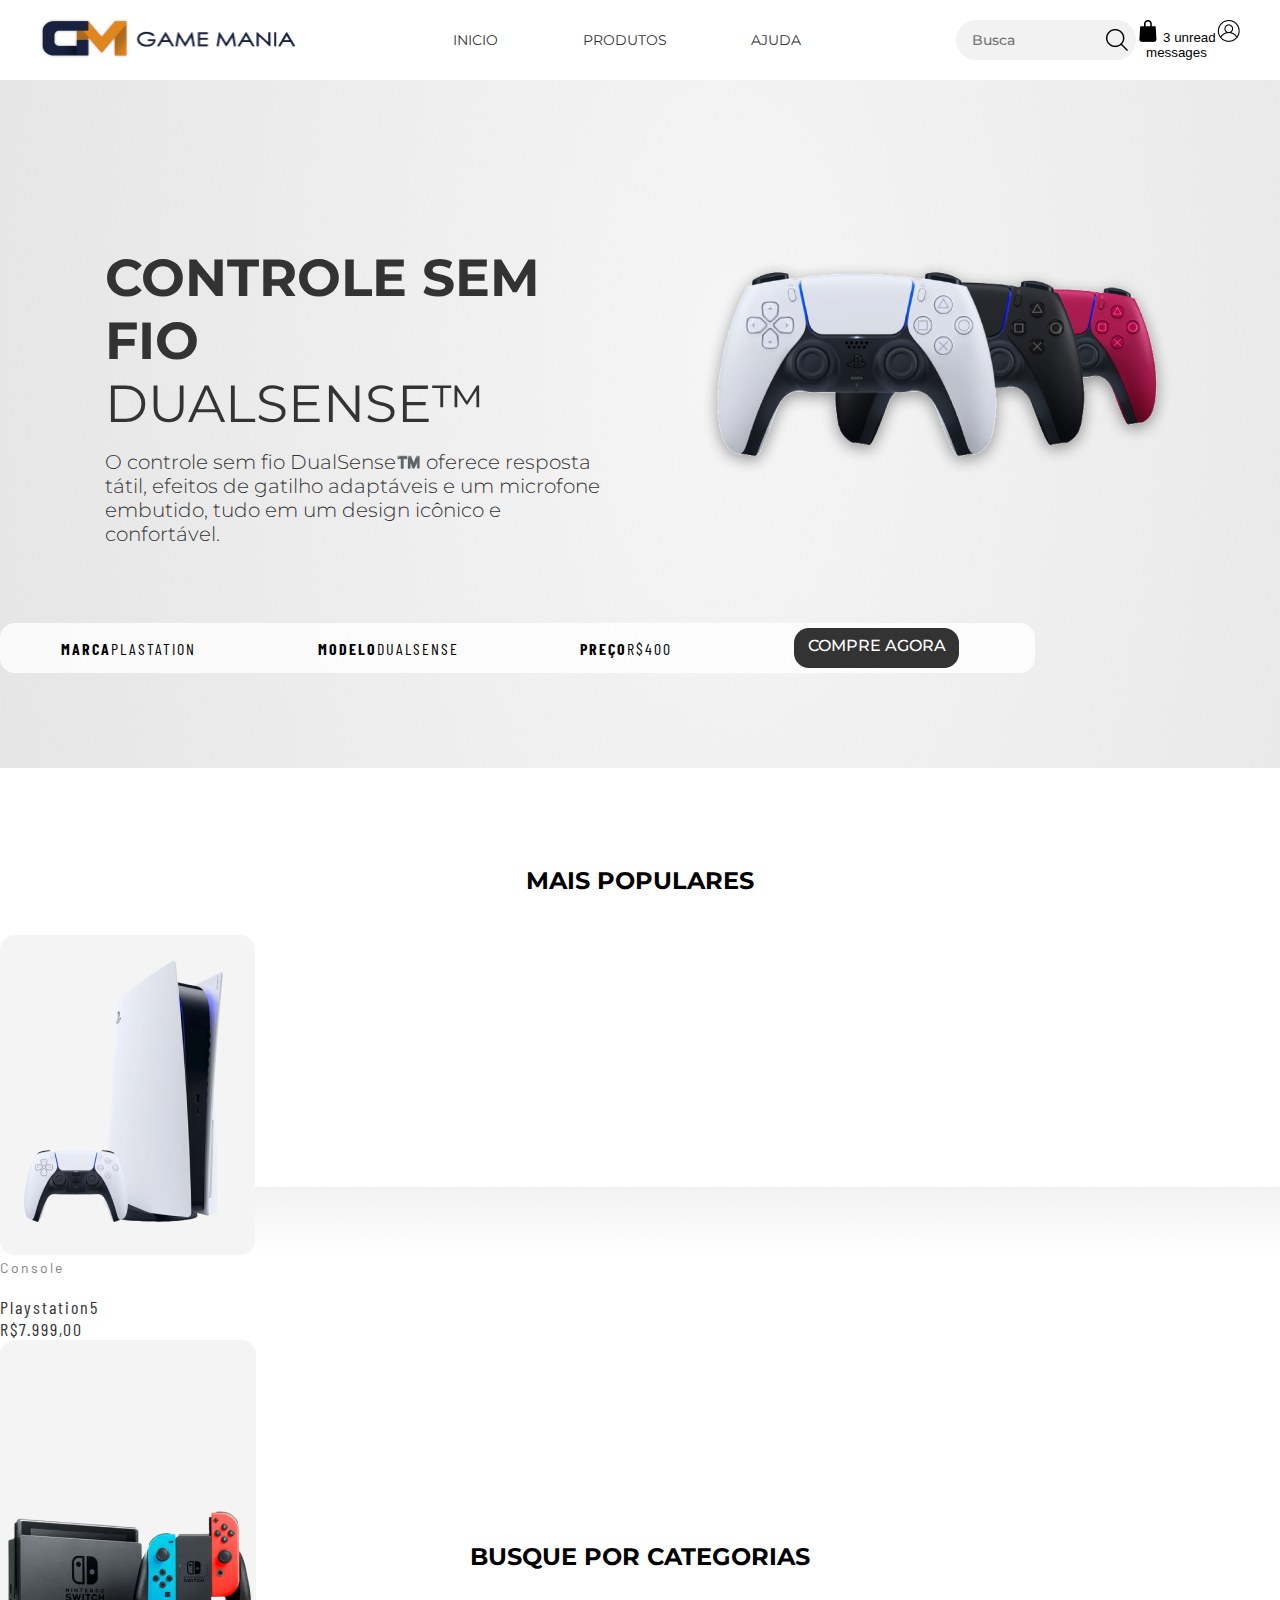
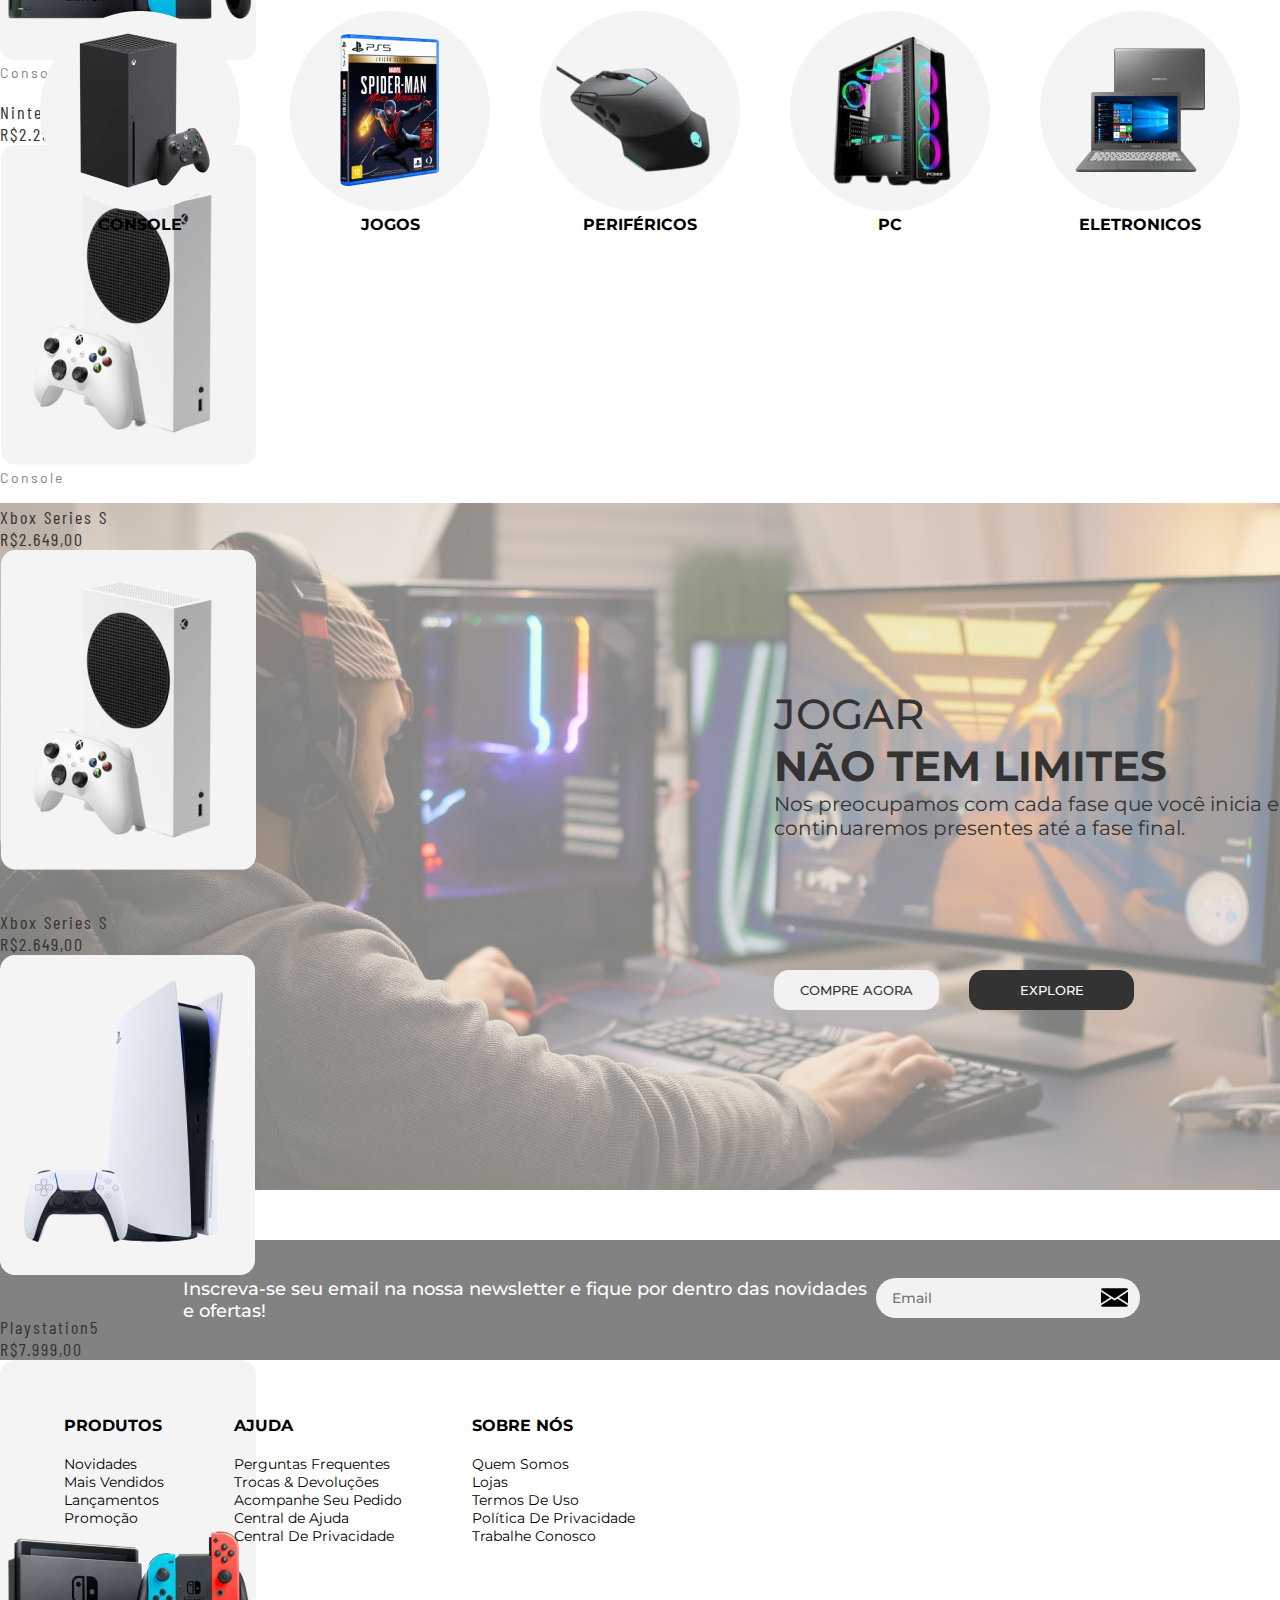
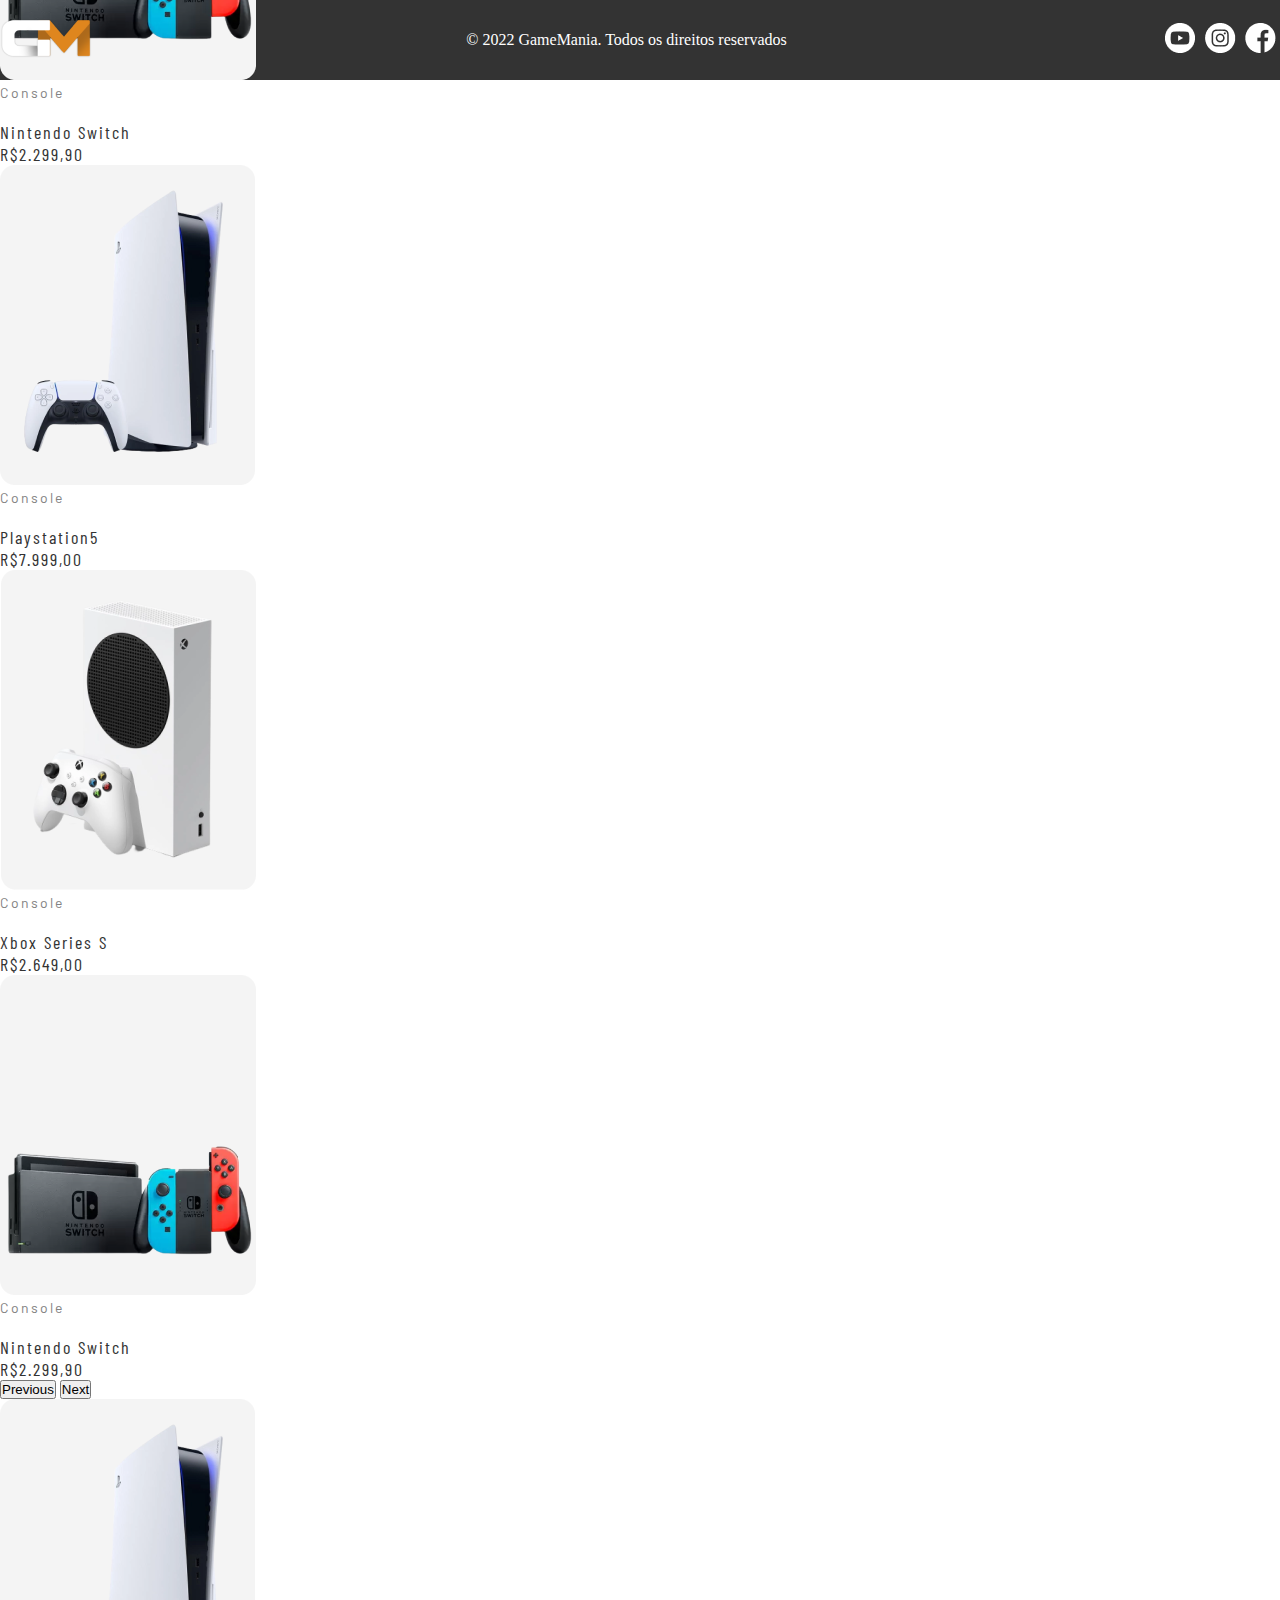
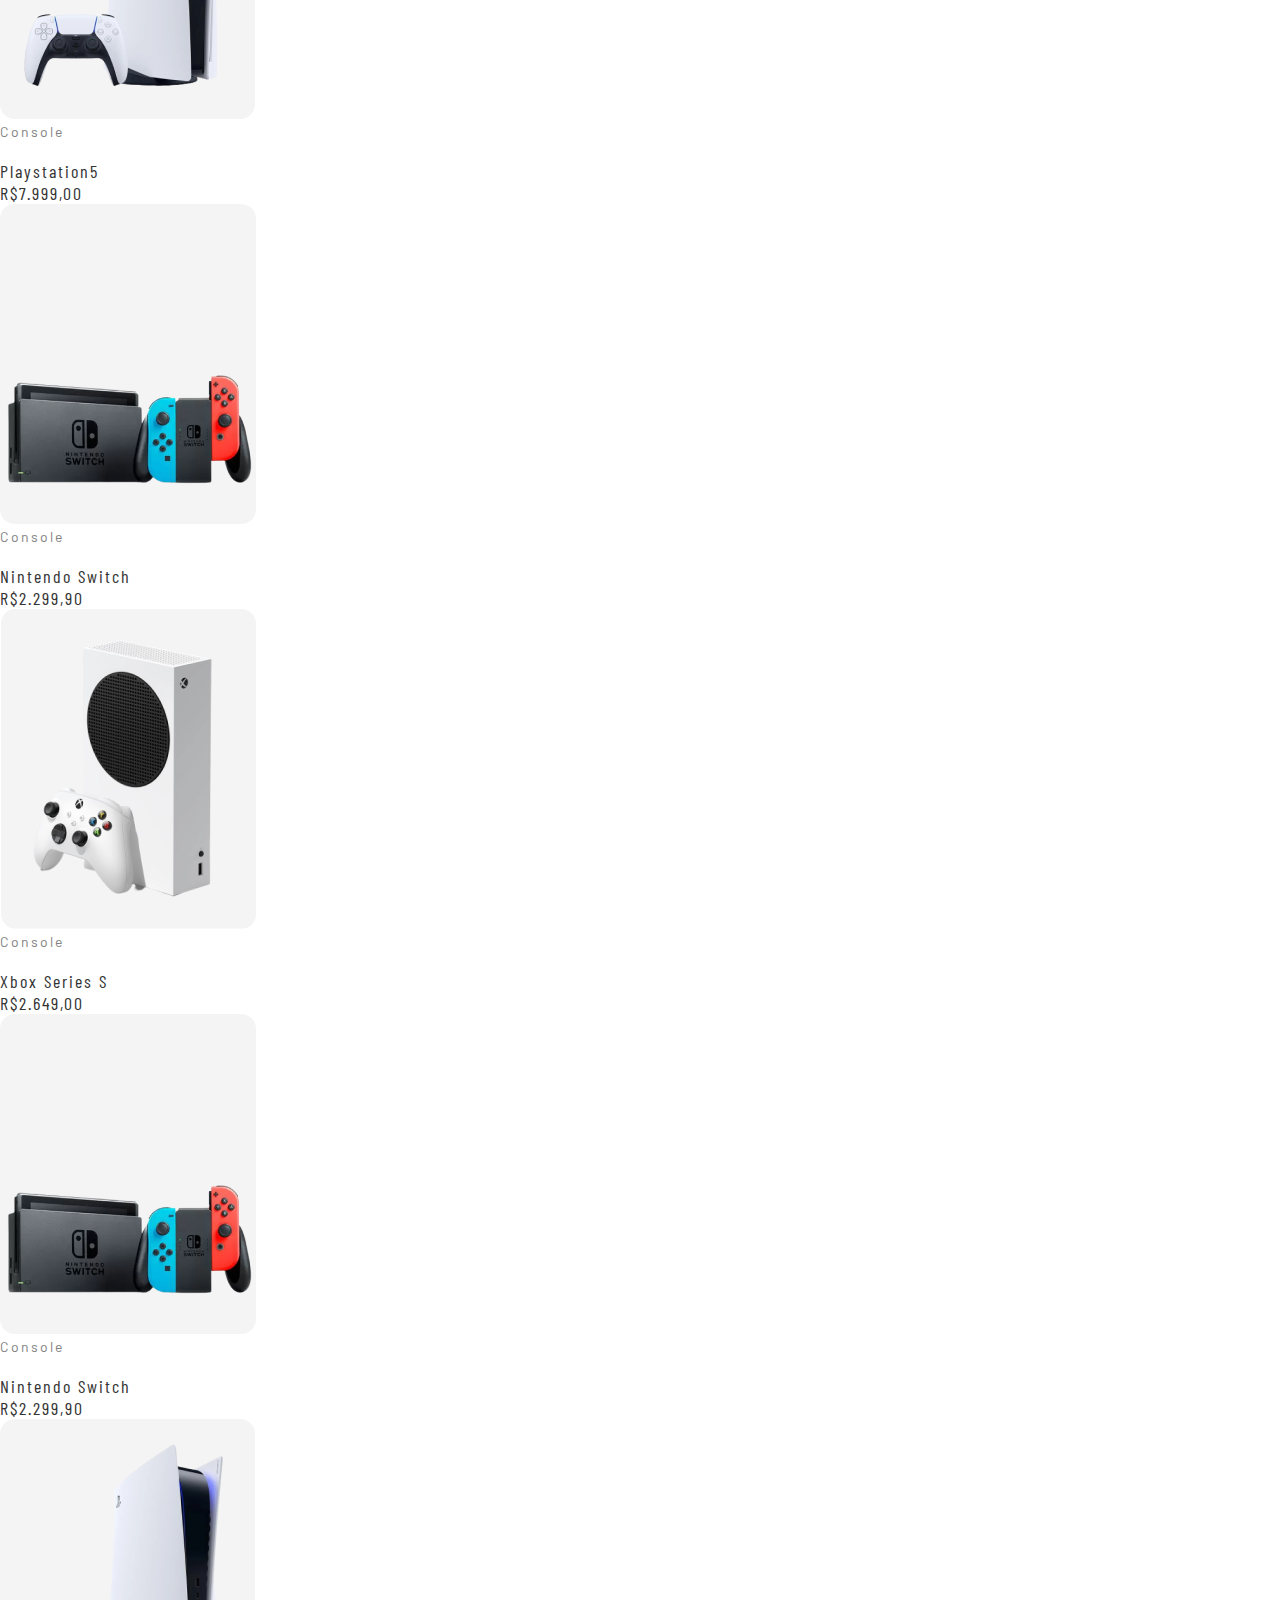
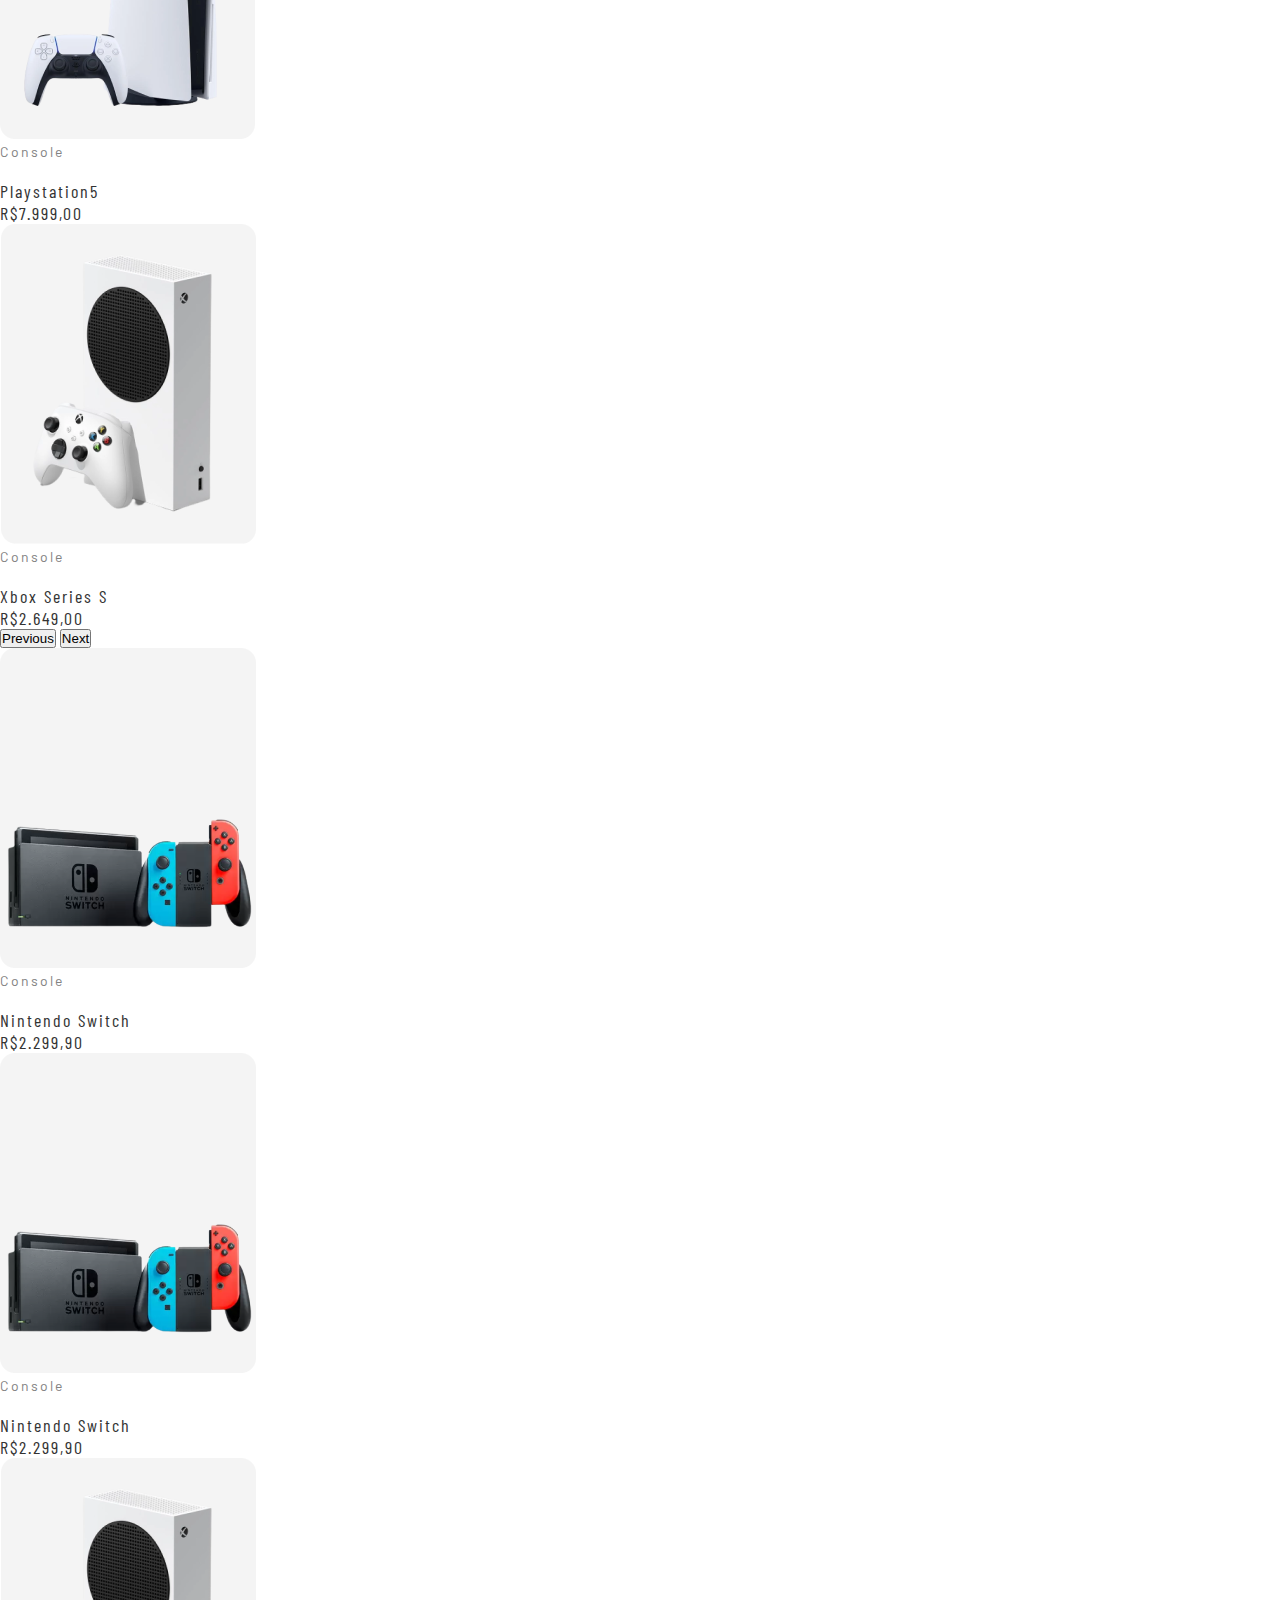
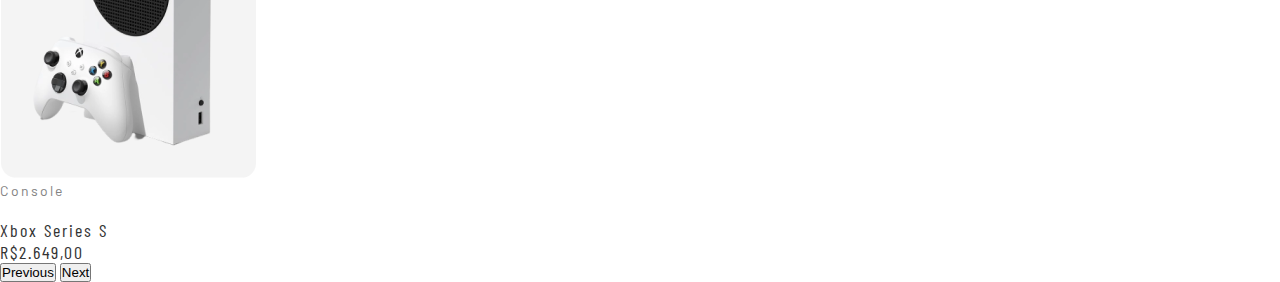
<file: index.html>
<!DOCTYPE html>
<html lang="pt-br">
    <head>
        
	<meta charset="UTF-8">
	<title>Game Mania</title>
    <link rel="icon" type="image/x-icon" href="img/favicon (1).png">
	<meta name="description" content="Loja de eletronicos ">
	<meta name="keywords" content="loja, game, eletronicos, 
video game">
	<meta name="author" content="Vitória Santos">
	<meta name="viewport" content="Width=device-width, initial-scale=1.0">
	<link href="https://cdn.jsdelivr.net/npm/bootstrap@5.1.3/dist/css/bootstrap.min.css" rel="stylesheet" integrity="sha384-1BmE4kWBq78iYhFldvKuhfTAU6auU8tT94WrHftjDbrCEXSU1oBoqyl2QvZ6jIW3" crossorigin="anonymous">
    <link rel="stylesheet" type="text/css" href="css/style.css">
    <script src="js/jquery.js"></script>
        
    </head>

    <body>
        <header>
            <div class="container-grid cabecalho">
                <nav class="menu-lateralMobile">
                
                    <button type="button" class="btn btn-primary position-relative" style="border: 0; background: transparent"> <img src="img/bag 1.png">
                        <span class="position-absolute top-0 start-100 translate-middle badge rounded-pill bg-danger">
                          3
                          <span class="visually-hidden">unread messages</span>
                        </span>
                      </button>
    
                    <a class="link-lat" href="usuario.html"><img src="img/user 2.png"></a>
                </nav>

            <a href="index.html"><img class="logo" src="img/LOGO 5 1.png" alt="Logo da loja Game Mania"></a>

            <nav id="menu"class="menu-centro">
                
                <a class="link-menu" href="index.html">Inicio</a>
                <a class="link-menu" href="produtos.html">Produtos</a>
                <a class="link-menu" href="ajuda.html">Ajuda</a>
            </nav>
            <a href="#" id="barras" class="link-menu-barras"><img src="img/menu 1.png"></a>
        
            <div class="menu2">
            <div id="divBusca">
                <input type="text" id="txtBusca" placeholder="Busca"/>
                <img class="imgBusca" src="img/search-interface-symbol 1.png" id="btnBusca" alt="Buscar" onclick = "cadastrarBusca()"/>
              </div>

              <nav class="menu-lateral">
                
                

                <button type="button" class="btn btn-primary position-relative" style="border: 0; background: transparent"> <img src="img/bag 1.png">
                    <span class="position-absolute top-0 start-100 translate-middle badge rounded-pill bg-danger">
                      3
                      <span class="visually-hidden">unread messages</span>
                    </span>
                  </button>


                <a class="link-lat" href="usuario.html"><img src="img/user 2.png"></a>
                
            </nav>

            </div>

        </header>

        <section class="buscar2">
            <div class="menu3">
                <div id="divBusca2">
                    <input type="text" id="txtBusca" placeholder="Busca"/>
                    <img class="imgBusca" src="img/search-interface-symbol 1.png" id="btnBusca" alt="Buscar"  onclick = "cadastrarBusca()"/>
                  </div>
        </section>

        <section class="destaque container-fluid">
            
                <div class="conteudo-destaque container-fluid">
                    <div class="titulo-destaque">
                        <h1 style="font-weight: 700;">Controle sem fio</h1>
                        <h1 style="font-weight: 400;"> dualsense™</h1>
                    </div>
                    <div class="descricao-destaque">
                    <p>O controle sem fio DualSense™️ oferece resposta tátil, efeitos de gatilho adaptáveis e um microfone embutido, tudo em um design icônico e confortável.</p>
                    </div>
                </div>

                <div class="img-destaque"><img src="img/image 6.png" alt=""></div>
            
            <div class="produto-cta container-fluid">
                <div class="item">
                    <p style="font-weight:700;">marca</p>
                    <p style="font-weight: 400;" > plastation</p>
                </div>
                <div class="item">
                    <p style="font-weight:700;">modelo</p>
                    <p style="font-weight: 400;" > dualsense</p>
                </div>
                <div class="item">
                    <p style="font-weight:700;">preço</p>
                    <p style="font-weight: 400;" > R$400</p>
                </div>
                <a class="cta-botao" href="">Compre Agora</a>
            </div>
        </section>


        <section class="populares">
            <div class="container-fluid">
                <h1>
                    Mais Populares
                </h1>
                <!-- populares desktop -->
                <div class="d-none d-lg-block">
                    <div id="carouselExampleDark" class="carousel carousel-dark slide" data-bs-ride="carousel">
                    
                        <div  class="carousel-inner">
                            <div class="carousel-item active  ">
                                    <div class="d-flex justify-content-center">
                                        <div class="d-inline p-2 " >
                                            <div class="destaques">
                                                <div class="destaque-imagem">
                                                    <a href=""><img src="img/Destaque 1.png" alt=""></a>
                                                </div>
                                                <div class="destaque-descricao">
                                                    <p>Console</p>
                                                    <h3>Playstation5<br>
                                                        R$7.999,00</h3>
                                                </div>
                                            </div>
                                        </div>
                                        <div class="d-inline p-2 " >
                                            <div class="destaques">
                                                <div class="destaque-imagem">
                                                    <a href=""><img src="img/Destaque 2.png" alt=""></a>
                                                </div>
                                                <div class="destaque-descricao">
                                                    <p>Console</p>
                                                    <h3>Nintendo Switch<br>
                                                        R$2.299,90</h3>
                                                </div>
                                            </div>
                                        </div>
                                        <div class="d-inline p-2 ">
                                            <div class="destaques">
                                                <div class="destaque-imagem">
                                                    <a href=""><img src="img/Destaque 3.png" alt=""></a>
                                                </div>
                                                <div class="destaque-descricao">
                                                    <p>Console</p>
                                                    <h3>Xbox Series S<br>
                                                        R$2.649,00</h3>
                                                </div>
                                            </div>
                                        </div>
                                    </div>
                            </div>
                            <div class="carousel-item  ">
                                <div class="d-flex justify-content-center">
                                    <div class="d-inline p-2 ">
                                        <div class="destaques">
                                            <div class="destaque-imagem">
                                                <a href=""><img src="img/Destaque 3.png" alt=""></a>
                                            </div>
                                            <div class="destaque-descricao">
                                                <p>Console</p>
                                                <h3>Xbox Series S<br>
                                                    R$2.649,00</h3>
                                            </div>
                                        </div>
                                    </div>
                                    <div class="d-inline p-2 " >
                                        <div class="destaques">
                                            <div class="destaque-imagem">
                                                <a href=""><img src="img/Destaque 1.png" alt=""></a>
                                            </div>
                                            <div class="destaque-descricao">
                                                <p>Console</p>
                                                <h3>Playstation5<br>
                                                    R$7.999,00</h3>
                                            </div>
                                        </div>
                                    </div>
                                    <div class="d-inline p-2 " >
                                        <div class="destaques">
                                            <div class="destaque-imagem">
                                                <a href=""><img src="img/Destaque 2.png" alt=""></a>
                                            </div>
                                            <div class="destaque-descricao">
                                                <p>Console</p>
                                                <h3>Nintendo Switch<br>
                                                    R$2.299,90</h3>
                                            </div>
                                        </div>
                                    </div>
                                </div>
                            </div>
                            <div class="carousel-item  ">
                                <div class="d-flex justify-content-center">
                                    <div class="d-inline p-2 " >
                                        <div class="destaques">
                                            <div class="destaque-imagem">
                                                <a href=""><img src="img/Destaque 1.png" alt=""></a>
                                            </div>
                                            <div class="destaque-descricao">
                                                <p>Console</p>
                                                <h3>Playstation5<br>
                                                    R$7.999,00</h3>
                                            </div>
                                        </div>
                                    </div>
                                    <div class="d-inline p-2 ">
                                        <div class="destaques">
                                            <div class="destaque-imagem">
                                                <a href=""><img src="img/Destaque 3.png" alt=""></a>
                                            </div>
                                            <div class="destaque-descricao">
                                                <p>Console</p>
                                                <h3>Xbox Series S<br>
                                                    R$2.649,00</h3>
                                            </div>
                                        </div>
                                    </div>
                                    <div class="d-inline p-2 " >
                                        <div class="destaques">
                                            <div class="destaque-imagem">
                                                <a href=""><img src="img/Destaque 2.png" alt=""></a>
                                            </div>
                                            <div class="destaque-descricao">
                                                <p>Console</p>
                                                <h3>Nintendo Switch<br>
                                                    R$2.299,90</h3>
                                            </div>
                                        </div>
                                    </div>
                                </div>
                            </div>
                        </div>
                    <button class="carousel-control-prev" type="button" data-bs-target="#carouselExampleDark" data-bs-slide="prev">
                        <span class="carousel-control-prev-icon" aria-hidden="true"></span>
                        <span class="visually-hidden">Previous</span>
                      </button>
                      <button class="carousel-control-next" type="button" data-bs-target="#carouselExampleDark" data-bs-slide="next">
                        <span class="carousel-control-next-icon" aria-hidden="true"></span>
                        <span class="visually-hidden">Next</span>
                      </button>
                    </div>
                </div>
                <!-- populares tablet -->
                    <div class="d-lg-none ">
                        <div class="d-none d-md-block">
                            <div id="carouselExampleDark2" class="carousel carousel-dark slide" data-bs-ride="carousel">
                                <div class="carousel-inner">
                                    <div class="carousel-item active">
                                        <div class="d-flex justify-content-center">
                                                <div class="d-inline p-2 " >
                                                    <div class="destaques">
                                                        <div class="destaque-imagem">
                                                            <a href=""><img src="img/Destaque 1.png" alt=""></a>
                                                        </div>
                                                        <div class="destaque-descricao">
                                                            <p>Console</p>
                                                            <h3>Playstation5<br>
                                                                R$7.999,00</h3>
                                                        </div>
                                                    </div>
                                                </div>
                                     
                                                <div class="d-inline p-2 " >
                                                    <div class="destaques">
                                                        <div class="destaque-imagem">
                                                            <a href=""><img src="img/Destaque 2.png" alt=""></a>
                                                        </div>
                                                        <div class="destaque-descricao">
                                                            <p>Console</p>
                                                            <h3>Nintendo Switch<br>
                                                                R$2.299,90</h3>
                                                        </div>
                                                    </div>
                                                </div>
                                        </div> 
                                    </div>  

                                    <div class="carousel-item">
                                        <div class="d-flex justify-content-center">
                                            <div class="d-inline p-2 ">
                                                <div class="destaques">
                                                    <div class="destaque-imagem">
                                                        <a href=""><img src="img/Destaque 3.png" alt=""></a>
                                                    </div>
                                                    <div class="destaque-descricao">
                                                        <p>Console</p>
                                                        <h3>Xbox Series S<br>
                                                            R$2.649,00</h3>
                                                    </div>
                                                </div>
                                            </div>
                                            <div class="d-inline p-2 " >
                                                <div class="destaques">
                                                    <div class="destaque-imagem">
                                                        <a href=""><img src="img/Destaque 2.png" alt=""></a>
                                                    </div>
                                                    <div class="destaque-descricao">
                                                        <p>Console</p>
                                                        <h3>Nintendo Switch<br>
                                                            R$2.299,90</h3>
                                                    </div>
                                                </div>
                                            </div>
                                        </div>
                                    </div>
                             
                               
                                    <div class="carousel-item">
                                        <div class="d-flex justify-content-center">
                                            <div class="d-inline p-2 " >
                                                <div class="destaques">
                                                    <div class="destaque-imagem">
                                                        <a href=""><img src="img/Destaque 1.png" alt=""></a>
                                                    </div>
                                                    <div class="destaque-descricao">
                                                        <p>Console</p>
                                                        <h3>Playstation5<br>
                                                            R$7.999,00</h3>
                                                    </div>
                                                </div>
                                            </div>
                                            <div class="d-inline p-2 ">
                                                <div class="destaques">
                                                    <div class="destaque-imagem">
                                                        <a href=""><img src="img/Destaque 3.png" alt=""></a>
                                                    </div>
                                                    <div class="destaque-descricao">
                                                        <p>Console</p>
                                                        <h3>Xbox Series S<br>
                                                            R$2.649,00</h3>
                                                    </div>
                                                </div>
                                            </div>
                                        </div>
                                    </div>
                                </div>
                            <button class="carousel-control-prev" type="button" data-bs-target="#carouselExampleDark2" data-bs-slide="prev">
                                <span class="carousel-control-prev-icon" aria-hidden="true"></span>
                                <span class="visually-hidden">Previous</span>
                              </button>
                              <button class="carousel-control-next" type="button" data-bs-target="#carouselExampleDark2" data-bs-slide="next">
                                <span class="carousel-control-next-icon" aria-hidden="true"></span>
                                <span class="visually-hidden">Next</span>
                              </button>
                            </div>
                        </div>
                    </div>      
                    <!-- populares mobile -->
                        <div class="d-md-none ">
                            <div id="carouselExampleDark3" class="carousel carousel-dark slide" data-bs-ride="carousel">
                                    <div class="carousel-inner">
                                         
                                        <div class="carousel-item active">
                                            <div class="d-flex justify-content-center">
                                                <div class="d-inline p-2 " >
                                                    <div class="destaques">
                                                        <div class="destaque-imagem">
                                                            <a href=""><img src="img/Destaque 2.png" alt=""></a>
                                                        </div>
                                                        <div class="destaque-descricao">
                                                            <p>Console</p>
                                                            <h3>Nintendo Switch<br>
                                                                R$2.299,90</h3>
                                                        </div>
                                                    </div>
                                                </div>
                                            </div> 
                                        </div>  
            
                                        <div class="carousel-item">
                                            <div class="d-flex justify-content-center">
                                                
                                                <div class="d-inline p-2 " >
                                                    <div class="destaques">
                                                        <div class="destaque-imagem">
                                                            <a href=""><img src="img/Destaque 2.png" alt=""></a>
                                                        </div>
                                                        <div class="destaque-descricao">
                                                            <p>Console</p>
                                                            <h3>Nintendo Switch<br>
                                                                R$2.299,90</h3>
                                                        </div>
                                                    </div>
                                                </div>
                                            </div>
                                        </div>
                                     
                                        
                                        <div class="carousel-item">
                                            <div class="d-flex justify-content-center">
                                    
                                                <div class="d-inline p-2 ">
                                                    <div class="destaques">
                                                        <div class="destaque-imagem">
                                                            <a href=""><img src="img/Destaque 3.png" alt=""></a>
                                                        </div>
                                                        <div class="destaque-descricao">
                                                            <p>Console</p>
                                                            <h3>Xbox Series S<br>
                                                                R$2.649,00</h3>
                                                        </div>
                                                    </div>
                                                </div>
                                            </div>
                                        </div>
                                    </div>
                                    <button class="carousel-control-prev" type="button" data-bs-target="#carouselExampleDark3" data-bs-slide="prev">
                                        <span class="carousel-control-prev-icon" aria-hidden="true"></span>
                                        <span class="visually-hidden">Previous</span>
                                      </button>
                                      <button class="carousel-control-next" type="button" data-bs-target="#carouselExampleDark3" data-bs-slide="next">
                                        <span class="carousel-control-next-icon" aria-hidden="true"></span>
                                        <span class="visually-hidden">Next</span>
                                      </button>
                            </div>
                        </div>     

            </div>
        </section>

    
            <section class="categorias">
                <div class="cont-categoria container-grid">
                    <h1>
                        Busque por categorias
                     </h1>
     
                     <nav class="menucategorias">
     
                         <div class="elemento-categorias">
                             <div class="menu-categorias-imagens">
                                 <a href=""><img src="img/console.png"></a>
                             </div>
                             <div class="menu-categorias-desc">
                                 <a href="">Console</a>
                             </div>
                         </div>
     
                         <div class="elemento-categorias">
                             <div class="menu-categorias-imagens"><a href=""><img src="img/jogo.png"></a></div>
                             <div class="menu-categorias-desc"><a href="">Jogos</a></div>
                         </div>
     
                         <div class="elemento-categorias">
                             <div class="menu-categorias-imagens"><a href=""><img src="img/periferico.png"></a></div>
                             <div class="menu-categorias-desc"><a href="">Periféricos</a></div>
                         </div>
     
                         <div class="elemento-categorias">
                             <a class="menu-categorias-imagens" href="index.html"><img src="img/pc.png"></a>
                             <div class="menu-categorias-desc"><a href="">Pc</a></div>
                         </div>
     
                         <div class="elemento-categorias">
                             <a class="menu-categorias-imagens" href=""><img src="img/eletronicos.png"></a>
                             <div class="menu-categorias-desc"><a href="">Eletronicos</a></div>
                             
                         </div>
                          
                     </nav>

                     <nav class="menuCategorias-Tablet container-fluid"  >
                          <div class="linha1 container-fluid">
                            <div class="elemento-categorias">
                                <div class="menu-categorias-imagens">
                                    <a href=""><img src="img/console.png"></a>
                                </div>
                                <div class="menu-categorias-desc">
                                    <a href="">Console</a>
                                </div>
                            </div>
        
                            <div class="elemento-categorias">
                                <div class="menu-categorias-imagens"><a href=""><img src="img/jogo.png"></a></div>
                                <div class="menu-categorias-desc"><a href="">Jogos</a></div>
                            </div>
        
                            <div class="elemento-categorias">
                                <div class="menu-categorias-imagens"><a href=""><img src="img/periferico.png"></a></div>
                                <div class="menu-categorias-desc"><a href="">Periféricos</a></div>
                            </div>
                          </div>
                          <div class="linha2 container-fluid">
                            <div class="elemento-categorias">
                                <a class="menu-categorias-imagens" href="index.html"><img src="img/pc.png"></a>
                                <div class="menu-categorias-desc"><a href="">Pc</a></div>
                            </div>
        
                            <div class="elemento-categorias">
                                <a class="menu-categorias-imagens" href=""><img src="img/eletronicos.png"></a>
                                <div class="menu-categorias-desc"><a href="">Eletronicos</a></div>
                                
                            </div>
                          </div>


                     </nav>
                     
            
                
        </section>

        <section class="story ">
            
            <div id="posicionamentoStory">
                <div class="conteudo-story container">

                <h1 style="font-weight: 500;">Jogar</h1>
                <h1 style="font-weight: 700;">não tem limites</h1>
                <h3>Nos preocupamos com cada fase que você inicia e continuaremos presentes até a fase final.</h3>
             <div class="story-botao">
            <div class="b1"><a class="story-botao-compre" href="" style="color: #333333;">Compre Agora</a></div>
            <div class="b2"><a class="story-botao-explore" href="" style="color: #ffffff;">Explore</a></div>
            </div>   
            
            </div>

        </div>  

            
        
        </section>

        <section class="espaco"><div class="container-fluid"></div></section>

        <section class="newsletter">
            <div class="container-fluid">
                <div class="conteudo-news">
                <div class="texto">
                <h3>Inscreva-se seu email na nossa newsletter e fique por dentro das novidades e ofertas!</h3>
            </div>
            <form id="divEmail">
                
                <input type="email" id="txtEmail" placeholder="Email" onclick="cadastrarEmail()" />
                <img class="imgEmail" src="img/o-email 1.png" id="btnEmail" alt="Email" onclick="cadastrarEmail()" />
                
            </form>
                </div>

                

            </div>

            
        </section>

        <section class="sitemap">
            <div class="container-fluid">
                
                <nav class="menuRodape" >
                
                <div class="map">
                <div class="map-titulo"><h3>Produtos</h3></div>
                <div class="map-conteudo">
                <a href="">Novidades</a><br>
                <a href="">Mais Vendidos</a><br>
                <a href="">Lançamentos</a><br>
                <a href="">Promoção</a><br>
                </div>
                </div>


                <div class="map">
                    <div class="map-titulo"><h3>Ajuda</h3></div>
                
                 <div class="map-conteudo">    
                <a href="">Perguntas Frequentes</a><br>
                <a href="">Trocas & Devoluções</a><br>
                <a href="">Acompanhe Seu Pedido</a><br>
                <a href="ajuda.html">Central de Ajuda</a><br>
                <a href="">Central De Privacidade</a><br>
                </div>
                </div>

                <div class="map">
                    <div class="map-titulo"><h3>Sobre Nós</h3></div>
                <div class="map-conteudo">
                <a href="">Quem Somos</a><br>
                <a href="">Lojas</a><br>
                <a href="termosdeuso.html">Termos De Uso</a><br>
                <a href="politica.html">Política De Privacidade</a><br>
                <a href="">Trabalhe Conosco</a><br>
                </div>
                </div>
                
                <div class="map">
                    <div class="map-titulo2"><h3> Redes Sociais</h3></div>

                </nav>
                
            </div>
            
        </section>


       

<script src="https://cdn.jsdelivr.net/npm/bootstrap@5.1.3/dist/js/bootstrap.bundle.min.js" integrity="sha384-ka7Sk0Gln4gmtz2MlQnikT1wXgYsOg+OMhuP+IlRH9sENBO0LRn5q+8nbTov4+1p" crossorigin="anonymous"></script>
<script src="js/script.js" ></script>
    </body>

    <footer>
        <div class="container-fluid rodape">
        <a href="index.html"><img class="logo2" src="img/GM sem sombra 1.png" alt="Logo da loja Game Mania"></a>
        <p>© 2022 GameMania. Todos os direitos reservados</p>
        <div class="redesSociais">
        <a class="redes" href=""><img src="img/youtube 2.png"></a>
        <a class="redes" href=""><img src="img/instagram (1) 2.png"></a>
        <a class="redes" href=""><img src="img/facebook 2.png"></a>
        </div>
        </div>
    </footer>
</html>
</file>
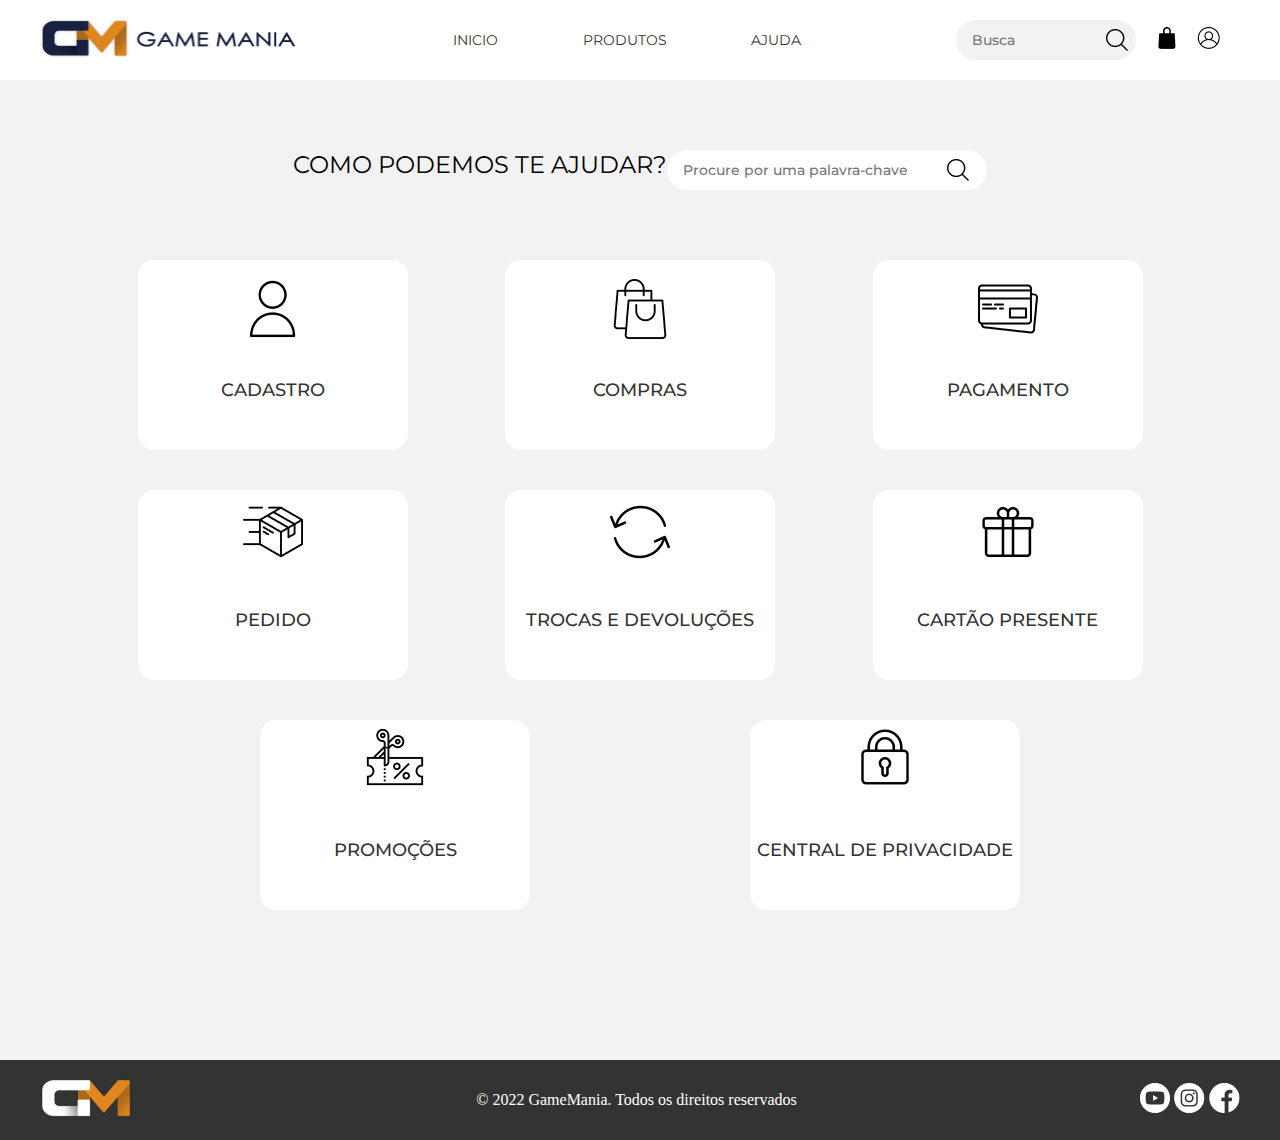
<file: ajuda.html>
<!DOCTYPE html>
<html lang="pt-br">
<head>
    <meta charset="UTF-8">
    <meta http-equiv="X-UA-Compatible" content="IE=edge">
    <meta name="viewport" content="width=device-width, initial-scale=1.0">
    <title>Ajuda</title>
    <link rel="icon" type="image/x-icon" href="img/favicon (1).png">
    <meta name="description" content="Loja de eletronicos ">
	<meta name="keywords" content="loja, game, eletronicos, 
video game">
	<meta name="author" content="Vitória Santos">
	<meta name="viewport" content="Width=device-width, initial-scale=1.0">
    <link href="https://cdn.jsdelivr.net/npm/bootstrap@5.1.3/dist/css/bootstrap.min.css" rel="stylesheet" integrity="sha384-1BmE4kWBq78iYhFldvKuhfTAU6auU8tT94WrHftjDbrCEXSU1oBoqyl2QvZ6jIW3" crossorigin="anonymous">
	<link rel="stylesheet" type="text/css" href="css/styleajuda.css">
    <script src="js/jquery.js"></script>
</head>
<body>
    <header>
        <div class="container-grid cabecalho">
        <a href="index.html"><img class="logo" src="img/LOGO 5 1.png" alt="Logo da loja Game Mania"></a>
        <nav class="menu-centro">
            
            <a class="link-menu" href="index.html">Inicio</a>
            <a class="link-menu" href="produtos.html">Produtos</a>
            <a class="link-menu" href="ajuda.html">Ajuda</a>
        </nav>
        
        <div class="menu2">
        <div id="divBusca">
            <input type="text" id="txtBusca" placeholder="Busca"/>
            <img class="imgBusca" src="img/search-interface-symbol 1.png" id="btnBusca" alt="Buscar " onclick = "cadastrarBusca()"/>
          </div>

        <nav class="menu-lateral">
            
            <a class="link-lat" href="sacola.html"><img src="img/bag 1.png"></a>
            <a class="link-lat" href="usuario.html"><img src="img/user 2.png"></a>
        </nav>
        </div>
        

    </header>
    <section class="ajuda">
        <div class="conteudo-ajuda container-grid">
        <div class="titulo-ajuda">
        <h2>Como podemos te ajudar? </h2>
         
            <div id="divProcure">
                <input type="text" id="txtProcure" placeholder="Procure por uma palavra-chave"/>
                <img class="imgProcure" src="img/search-interface-symbol 1.png" id="btnProcure" alt="Buscar" onclick = "cadastrarProcure()"/>
              </div>
         </div>
        <div class="ajuda-items">
            <div class="a1"><a href="">Cadastro</a></div>
            <div class="a2"><a href="">Compras</a></div>
            <div class="a3"><a href="">Pagamento</a></div>
        </div> 
        <div class="ajuda-items">
            <div class="a4"><a href="">Pedido</a></div>
            <div class="a5"><a href="">Trocas e Devoluções</a></div>
            <div class="a6"><a href="">Cartão presente</a></div>
        </div>   
        <div class="ajuda-items">
            <div class="a7"><a href="">Promoções</a></div>
            <div class="a8"><a href="">Central de Privacidade</a></div>
             
        </div>    
    </div>
        
    </section>
    <script src="https://cdn.jsdelivr.net/npm/bootstrap@5.1.3/dist/js/bootstrap.bundle.min.js" integrity="sha384-ka7Sk0Gln4gmtz2MlQnikT1wXgYsOg+OMhuP+IlRH9sENBO0LRn5q+8nbTov4+1p" crossorigin="anonymous"></script>
    <script src="js/script.js" ></script>
</body>
<footer>
    <div class="container-grid rodape">
    <a href="index.html"><img class="logo2" src="img/GM sem sombra 1.png" alt="Logo da loja Game Mania"></a>
    <p>© 2022 GameMania. Todos os direitos reservados</p>
    <div class="redesSocias">
    <a class="redes" href=""><img src="img/youtube 2.png"></a>
    <a class="redes" href=""><img src="img/instagram (1) 2.png"></a>
    <a class="redes" href=""><img src="img/facebook 2.png"></a>
    </div>
    </div>
</footer>
</html>
</file>
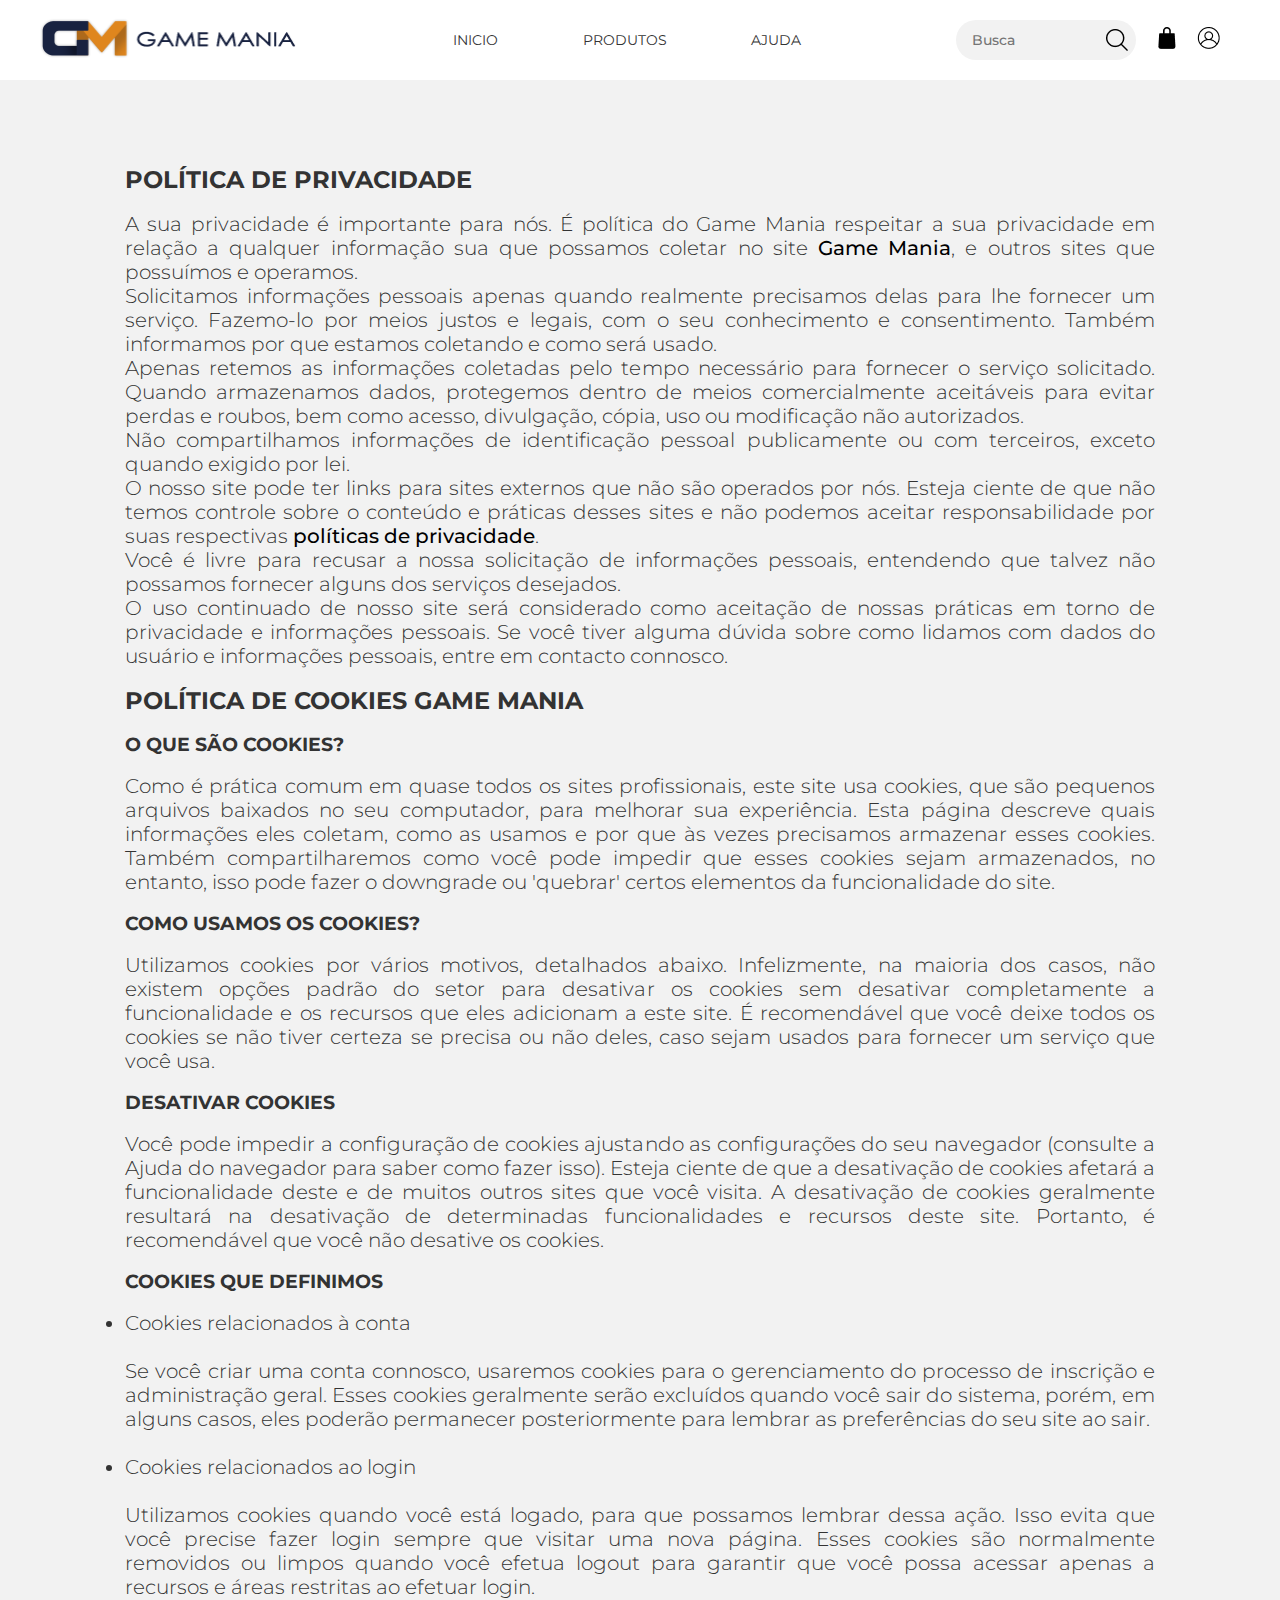
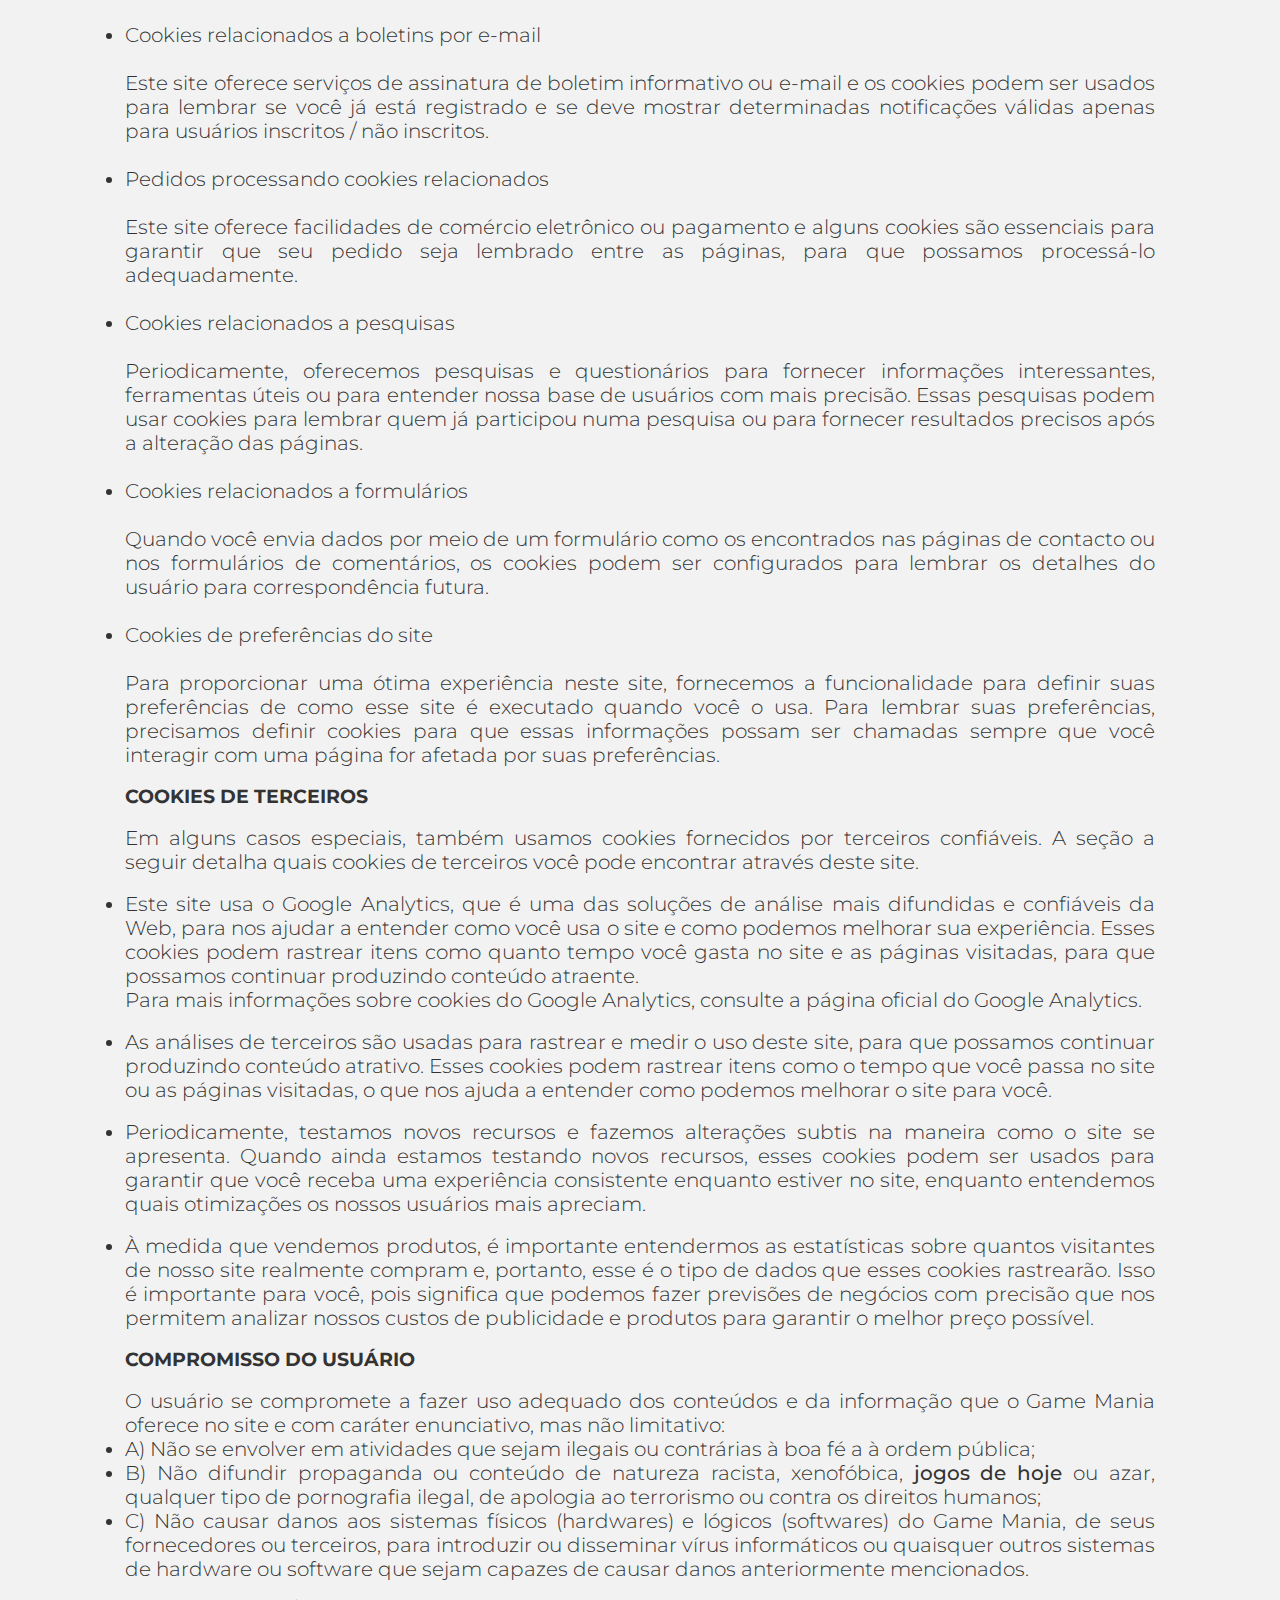
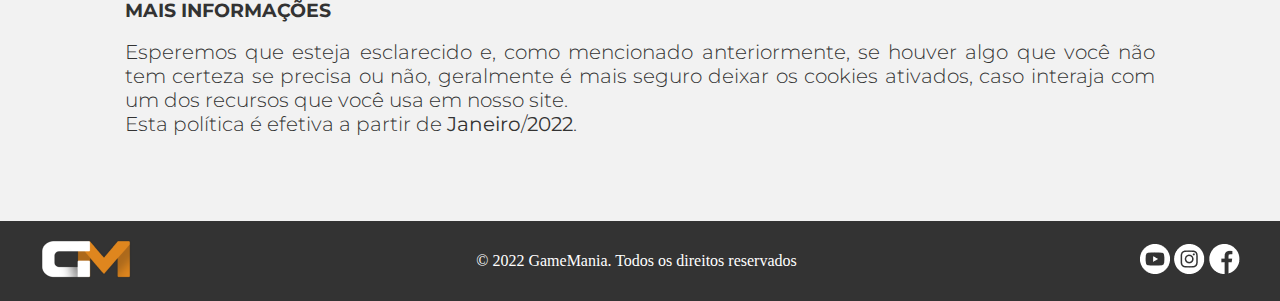
<file: politica.html>
<!DOCTYPE html>
<html lang="pt-br">
<head>
    <meta charset="UTF-8">
    <meta http-equiv="X-UA-Compatible" content="IE=edge">
    <meta name="viewport" content="width=device-width, initial-scale=1.0">
    <title>Política de Privacidade</title>
    <link rel="icon" type="image/x-icon" href="img/favicon (1).png">
    <meta name="description" content="Loja de eletronicos ">
	<meta name="keywords" content="loja, game, eletronicos, 
video game">
	<meta name="author" content="Vitória Santos">
	<meta name="viewport" content="Width=device-width, initial-scale=1.0">
    <link href="https://cdn.jsdelivr.net/npm/bootstrap@5.1.3/dist/css/bootstrap.min.css" rel="stylesheet" integrity="sha384-1BmE4kWBq78iYhFldvKuhfTAU6auU8tT94WrHftjDbrCEXSU1oBoqyl2QvZ6jIW3" crossorigin="anonymous">
	<link rel="stylesheet" type="text/css" href="css/stylepolitica.css">
    <script src="js/jquery.js"></script>
</head>
<body>
    <header>
        <header>
            <div class="container-grid cabecalho">
            <a href="index.html"><img class="logo" src="img/LOGO 5 1.png" alt="Logo da loja Game Mania"></a>
            <nav class="menu-centro">
                
                <a class="link-menu" href="index.html">Inicio</a>
                <a class="link-menu" href="produtos.html">Produtos</a>
                <a class="link-menu" href="ajuda.html">Ajuda</a>
            </nav>
            
            <div class="menu2">
            <div id="divBusca">
                <input type="text" id="txtBusca" placeholder="Busca"/>
                <img class="imgBusca" src="img/search-interface-symbol 1.png" id="btnBusca" alt="Buscar" onclick = "cadastrarBusca()"/>
              </div>

            <nav class="menu-lateral">
                
                <a class="link-lat" href="sacola.html"><img src="img/bag 1.png"></a>
                <a class="link-lat" href="usuario.html"><img src="img/user 2.png"></a>
            </nav>
            </div>
            

        </header>
    </header>
    <section class="politica  container-grid">
        <div class="conteudo-politica">
        <h2>Política de Privacidade</h2><br>                    
        <p>A sua privacidade é importante para nós. É política do Game Mania respeitar a sua privacidade em relação a qualquer informação sua que possamos coletar no site <a href="index.html">Game Mania</a>, e outros sites que possuímos e operamos.</p>                    
        <p>Solicitamos informações pessoais apenas quando realmente precisamos delas para lhe fornecer um serviço. Fazemo-lo por meios justos e legais, com o seu conhecimento e consentimento. Também informamos por que estamos coletando e como será usado.</p>                    
        <p>Apenas retemos as informações coletadas pelo tempo necessário para fornecer o serviço solicitado. Quando armazenamos dados, protegemos dentro de meios comercialmente aceitáveis ​​para evitar perdas e roubos, bem como acesso, divulgação, cópia, uso ou modificação não autorizados.</p>                    
        <p>Não compartilhamos informações de identificação pessoal publicamente ou com terceiros, exceto quando exigido por lei.</p>                    
        <p>O nosso site pode ter links para sites externos que não são operados por nós. Esteja ciente de que não temos controle sobre o conteúdo e práticas desses sites e não podemos aceitar responsabilidade por suas respectivas <a href='https://politicaprivacidade.com' target='_BLANK'>políticas de privacidade</a>.</p>                    
        <p>Você é livre para recusar a nossa solicitação de informações pessoais, entendendo que talvez não possamos fornecer alguns dos serviços desejados.</p>                    
        <p>O uso continuado de nosso site será considerado como aceitação de nossas práticas em torno de privacidade e informações pessoais. Se você tiver alguma dúvida sobre como lidamos com dados do usuário e informações pessoais, entre em contacto connosco.</p><br>                    
        <h2>Política de Cookies Game Mania</h2><br>                    
        <h3>O que são cookies?</h3><br>                    
        <p>Como é prática comum em quase todos os sites profissionais, este site usa cookies, que são pequenos arquivos baixados no seu computador, para melhorar sua experiência. Esta página descreve quais informações eles coletam, como as usamos e por que às vezes precisamos armazenar esses cookies. Também compartilharemos como você pode impedir que esses cookies sejam armazenados, no entanto, isso pode fazer o downgrade ou 'quebrar' certos elementos da funcionalidade do site.</p><br>                    
        <h3>Como usamos os cookies?</h3><br>                    
        <p>Utilizamos cookies por vários motivos, detalhados abaixo. Infelizmente, na maioria dos casos, não existem opções padrão do setor para desativar os cookies sem desativar completamente a funcionalidade e os recursos que eles adicionam a este site. É recomendável                        que você deixe todos os cookies se não tiver certeza se precisa ou não deles, caso sejam usados ​​para fornecer um serviço que você usa.</p><br>                    
        <h3>Desativar cookies</h3><br>                    
        <p>Você pode impedir a configuração de cookies ajustando as configurações do seu navegador (consulte a Ajuda do navegador para saber como fazer isso). Esteja ciente de que a desativação de cookies afetará a funcionalidade deste e de muitos outros sites que                        você visita. A desativação de cookies geralmente resultará na desativação de determinadas funcionalidades e recursos deste site. Portanto, é recomendável que você não desative os cookies.</p><br>                    
        <h3>Cookies que definimos</h3><br>                    
        <ul>                        
            <li>Cookies relacionados à conta<br><br> Se você criar uma conta connosco, usaremos cookies para o gerenciamento do processo de inscrição e administração geral. Esses cookies geralmente serão excluídos quando você sair do sistema, porém, em alguns                            casos, eles poderão permanecer posteriormente para lembrar as preferências do seu site ao sair.<br><br></li>                        
            <li>Cookies relacionados ao login<br><br> Utilizamos cookies quando você está logado, para que possamos lembrar dessa ação. Isso evita que você precise fazer login sempre que visitar uma nova página. Esses cookies são normalmente removidos ou limpos                            quando você efetua logout para garantir que você possa acessar apenas a recursos e áreas restritas ao efetuar login.<br><br></li>                        
            <li>Cookies relacionados a boletins por e-mail<br><br> Este site oferece serviços de assinatura de boletim informativo ou e-mail e os cookies podem ser usados ​​para lembrar se você já está registrado e se deve mostrar determinadas notificações                            válidas apenas para usuários inscritos / não inscritos.<br><br></li>                        
            <li>Pedidos processando cookies relacionados<br><br> Este site oferece facilidades de comércio eletrônico ou pagamento e alguns cookies são essenciais para garantir que seu pedido seja lembrado entre as páginas, para que possamos processá-lo adequadamente.<br><br></li>                        
            <li>Cookies relacionados a pesquisas<br><br> Periodicamente, oferecemos pesquisas e questionários para fornecer informações interessantes, ferramentas úteis ou para entender nossa base de usuários com mais precisão. Essas pesquisas podem usar cookies                            para lembrar quem já participou numa pesquisa ou para fornecer resultados precisos após a alteração das páginas.<br><br></li>                        
            <li>Cookies relacionados a formulários<br><br> Quando você envia dados por meio de um formulário como os encontrados nas páginas de contacto ou nos formulários de comentários, os cookies podem ser configurados para lembrar os detalhes do usuário                            para correspondência futura.<br><br></li>                        
            <li>Cookies de preferências do site<br><br> Para proporcionar uma ótima experiência neste site, fornecemos a funcionalidade para definir suas preferências de como esse site é executado quando você o usa. Para lembrar suas preferências, precisamos                            definir cookies para que essas informações possam ser chamadas sempre que você interagir com uma página for afetada por suas preferências.<br></li></ul><br>                    
            <h3>Cookies de Terceiros</h3><br>                    
            <p>Em alguns casos especiais, também usamos cookies fornecidos por terceiros confiáveis. A seção a seguir detalha quais cookies de terceiros você pode encontrar através deste site.</p><br>                    
            <ul>                        
                <li>Este site usa o Google Analytics, que é uma das soluções de análise mais difundidas e confiáveis ​​da Web, para nos ajudar a entender como você usa o site e como podemos melhorar sua experiência. Esses cookies podem rastrear itens como quanto tempo                            você gasta no site e as páginas visitadas, para que possamos continuar produzindo conteúdo atraente.</li></ul>                    
                <p>Para mais informações sobre cookies do Google Analytics, consulte a página oficial do Google Analytics.</p><br>                    
                <ul>                        
                    <li>As análises de terceiros são usadas para rastrear e medir o uso deste site, para que possamos continuar produzindo conteúdo atrativo. Esses cookies podem rastrear itens como o tempo que você passa no site ou as páginas visitadas, o que nos ajuda a entender                            como podemos melhorar o site para você.</li><br>                        
                    <li>Periodicamente, testamos novos recursos e fazemos alterações subtis na maneira como o site se apresenta. Quando ainda estamos testando novos recursos, esses cookies podem ser usados ​​para garantir que você receba uma experiência consistente enquanto                            estiver no site, enquanto entendemos quais otimizações os nossos usuários mais apreciam.</li><br>                        
                    <li>À medida que vendemos produtos, é importante entendermos as estatísticas sobre quantos visitantes de nosso site realmente compram e, portanto, esse é o tipo de dados que esses cookies rastrearão. Isso é importante para você, pois significa que podemos                            fazer previsões de negócios com precisão que nos permitem analizar nossos custos de publicidade e produtos para garantir o melhor preço possível.</li></ul><br>                    
                    <h3>Compromisso do Usuário</h3><br>                                
                    <p>O usuário se compromete a fazer uso adequado dos conteúdos e da informação que o Game Mania oferece no site e com caráter enunciativo, mas não limitativo:</p>                                        
                    <ul>                        
                        <li>A) Não se envolver em atividades que sejam ilegais ou contrárias à boa fé a à ordem pública;</li>                        
                        <li>B) Não difundir propaganda ou conteúdo de natureza racista, xenofóbica, <a style='color: inherit !important; text-decoration:none !important;' href='https://jogoshoje.io'>jogos de hoje</a> ou azar, qualquer tipo de pornografia ilegal, de apologia ao terrorismo ou contra os direitos humanos;</li>                        
                        <li>C) Não causar danos aos sistemas físicos (hardwares) e lógicos (softwares) do Game Mania, de seus fornecedores ou terceiros, para introduzir ou disseminar vírus informáticos ou quaisquer outros sistemas de hardware ou software que sejam capazes de causar danos anteriormente mencionados.</li></ul><br>                                        
                        <h3>Mais informações</h3><br>                    
                        <p>Esperemos que esteja esclarecido e, como mencionado anteriormente, se houver algo que você não tem certeza se precisa ou não, geralmente é mais seguro deixar os cookies ativados, caso interaja com um dos recursos que você usa em nosso site.</p>                    
                        <p>Esta política é efetiva a partir de <strong>Janeiro</strong>/<strong>2022</strong>.</p>
            </div>       
    </section>
    <script src="https://cdn.jsdelivr.net/npm/bootstrap@5.1.3/dist/js/bootstrap.bundle.min.js" integrity="sha384-ka7Sk0Gln4gmtz2MlQnikT1wXgYsOg+OMhuP+IlRH9sENBO0LRn5q+8nbTov4+1p" crossorigin="anonymous"></script>
    <script src="js/script.js"></script>
</body>
<footer>
    <div class="container-grid rodape">
    <a href="index.html"><img class="logo2" src="img/GM sem sombra 1.png" alt="Logo da loja Game Mania"></a>
    <p>© 2022 GameMania. Todos os direitos reservados</p>
    <div class="redesSocias">
    <a class="redes" href=""><img src="img/youtube 2.png"></a>
    <a class="redes" href=""><img src="img/instagram (1) 2.png"></a>
    <a class="redes" href=""><img src="img/facebook 2.png"></a>
    </div>
    </div>
</footer>
</html>
</file>
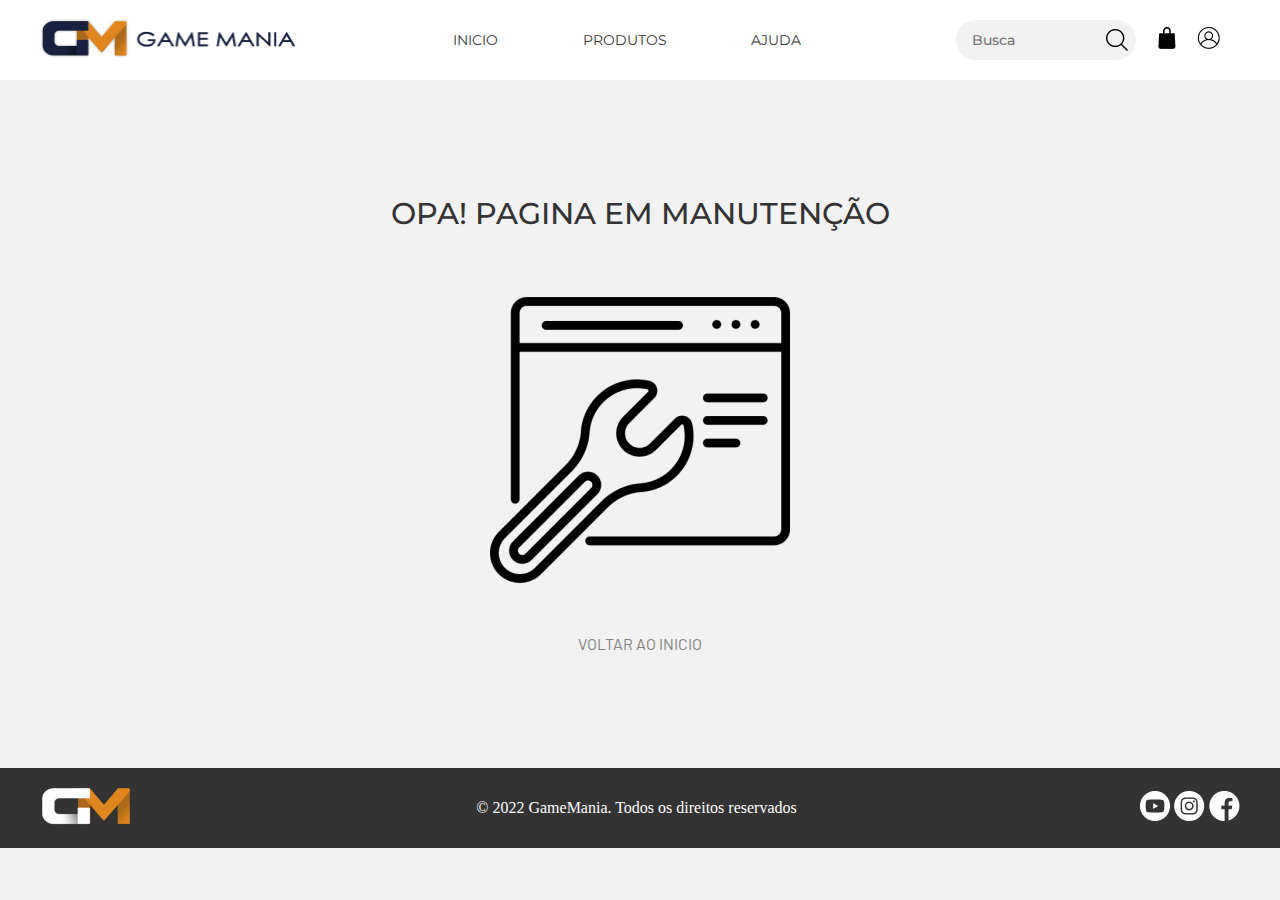
<file: produtos.html>
<!DOCTYPE html>
<html lang="pt-br">
<head>
    <meta charset="UTF-8">
    <meta http-equiv="X-UA-Compatible" content="IE=edge">
    <meta name="viewport" content="width=device-width, initial-scale=1.0">
    <title>Produtos</title>
    <link rel="icon" type="image/x-icon" href="img/favicon (1).png">
    <meta name="description" content="Loja de eletronicos ">
	<meta name="keywords" content="loja, game, eletronicos, 
video game">
	<meta name="author" content="Vitória Santos">
	<meta name="viewport" content="Width=device-width, initial-scale=1.0">
    <link href="https://cdn.jsdelivr.net/npm/bootstrap@5.1.3/dist/css/bootstrap.min.css" rel="stylesheet" integrity="sha384-1BmE4kWBq78iYhFldvKuhfTAU6auU8tT94WrHftjDbrCEXSU1oBoqyl2QvZ6jIW3" crossorigin="anonymous">
	<link rel="stylesheet" type="text/css" href="css/styleproduto.css">
    <script src="js/jquery.js"></script>
</head>
<body>
    <header>
        <div class="container-grid cabecalho">
        <a href="index.html"><img class="logo" src="img/LOGO 5 1.png" alt="Logo da loja Game Mania"></a>
        <nav class="menu-centro">
            
            <a class="link-menu" href="index.html">Inicio</a>
            <a class="link-menu" href="produtos.html">Produtos</a>
            <a class="link-menu" href="ajuda.html">Ajuda</a>
        </nav>
        
        <div class="menu2">
        <div id="divBusca">
            <input type="text" id="txtBusca" placeholder="Busca"/>
            <img class="imgBusca" src="img/search-interface-symbol 1.png" id="btnBusca" alt="Buscar" onclick = "cadastrarBusca()"/>
          </div>

        <nav class="menu-lateral">
            
            <a class="link-lat" href="sacola.html"><img src="img/bag 1.png"></a>
            <a class="link-lat" href="usuario.html"><img src="img/user 2.png"></a>
        </nav>
        </div>
        

    </header>

    <section class="manutencao">
        <div><h1>Opa! Pagina em Manutenção </h1><br></div>
        <div class="img-manutencao"><img src="img/manutencao 2.png" alt=""></div>
        <div><a href="index.html">Voltar ao Inicio</a></div>
    </section>
    <script src="https://cdn.jsdelivr.net/npm/bootstrap@5.1.3/dist/js/bootstrap.bundle.min.js" integrity="sha384-ka7Sk0Gln4gmtz2MlQnikT1wXgYsOg+OMhuP+IlRH9sENBO0LRn5q+8nbTov4+1p" crossorigin="anonymous"></script>
    <script src="js/script.js"></script>
</body>
<footer>
    <div class="container-grid rodape">
    <a href="index.html"><img class="logo2" src="img/GM sem sombra 1.png" alt="Logo da loja Game Mania"></a>
    <p>© 2022 GameMania. Todos os direitos reservados</p>
    <div class="redesSocias">
    <a class="redes" href=""><img src="img/youtube 2.png"></a>
    <a class="redes" href=""><img src="img/instagram (1) 2.png"></a>
    <a class="redes" href=""><img src="img/facebook 2.png"></a>
    </div>
    </div>
</footer>
</html>
</file>
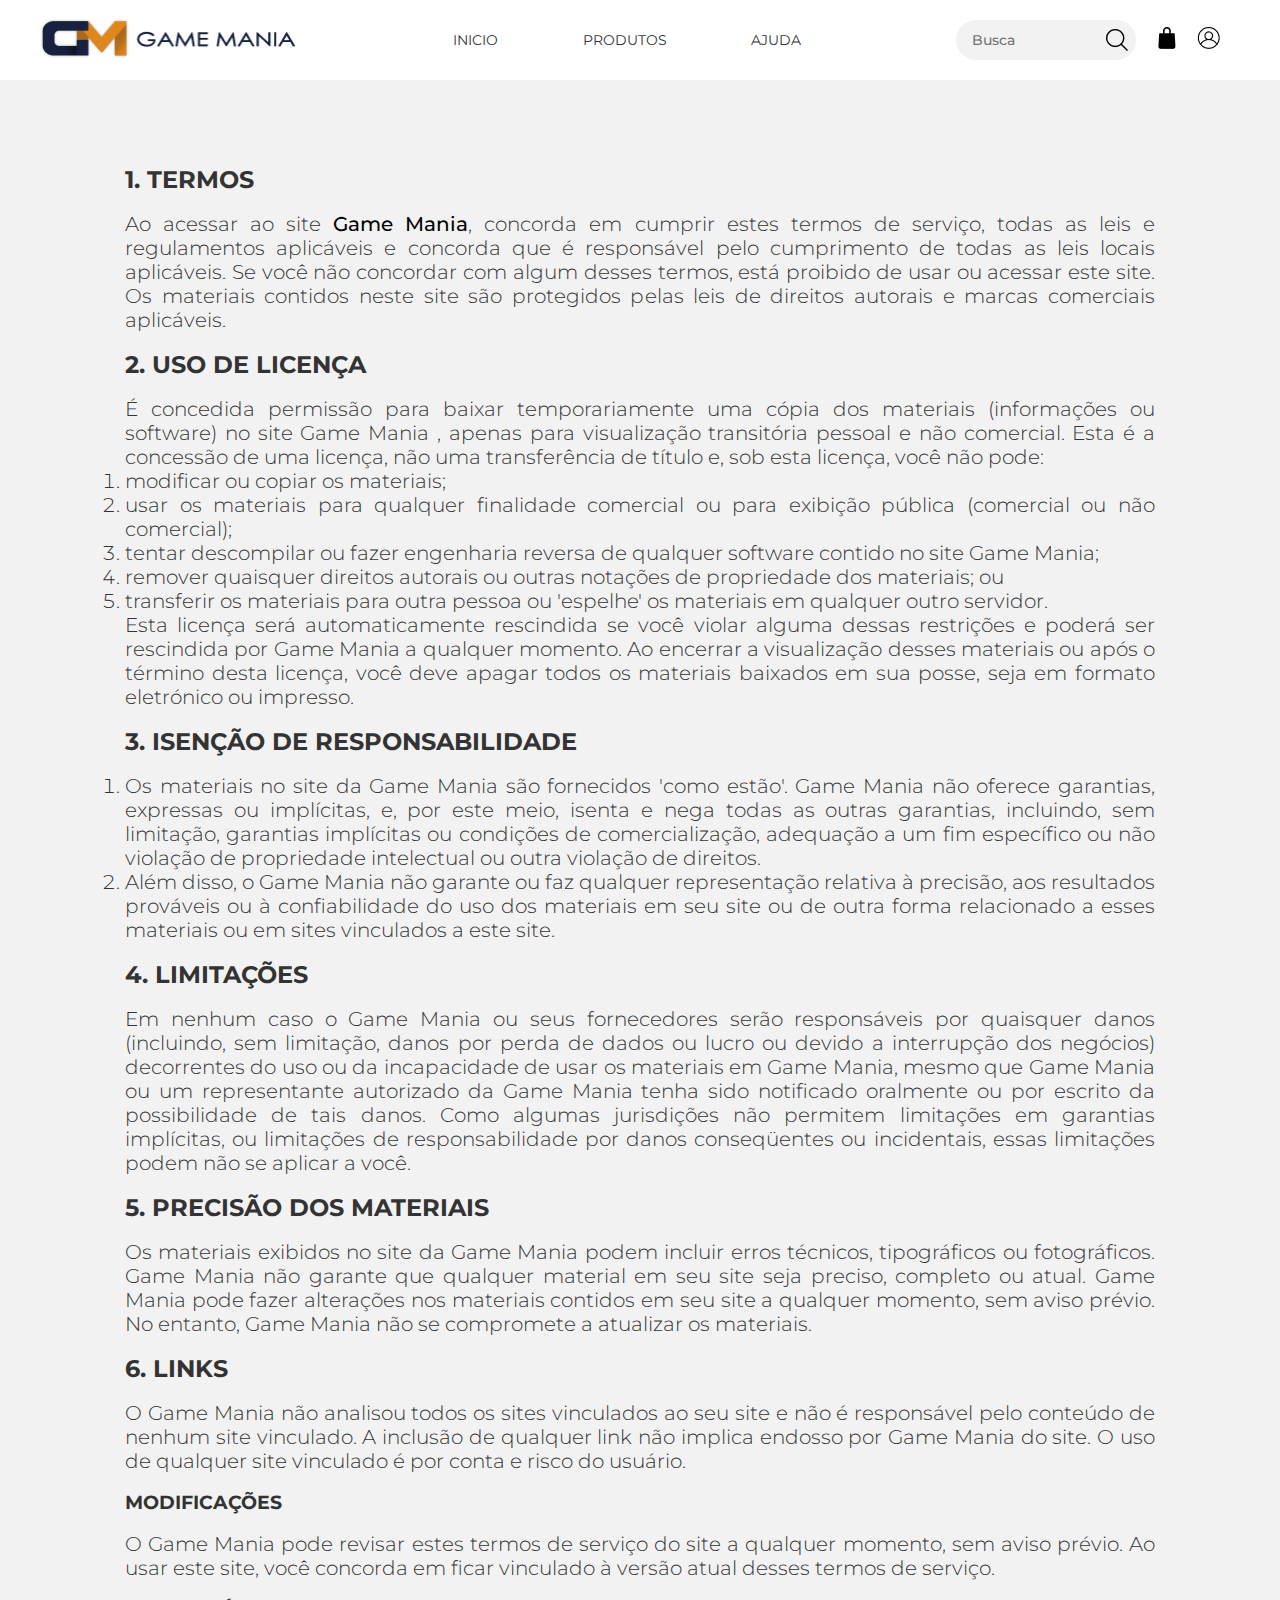
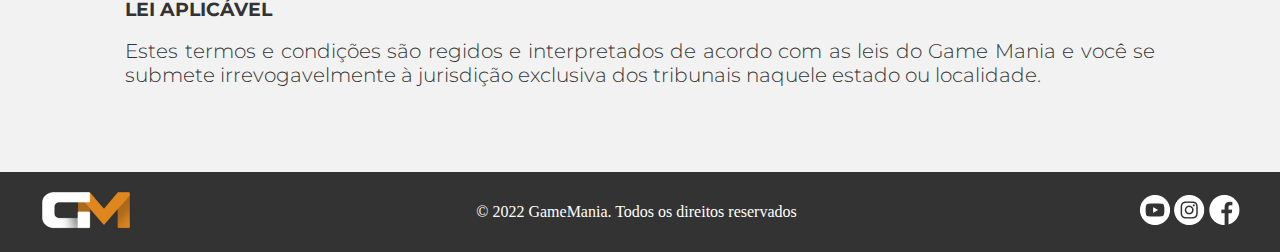
<file: termosdeuso.html>
<!DOCTYPE html>
<html lang="en">
<head>
    <meta charset="UTF-8">
    <meta http-equiv="X-UA-Compatible" content="IE=edge">
    <meta name="viewport" content="width=device-width, initial-scale=1.0">
    <title>Termos de Uso</title>
    <link rel="icon" type="image/x-icon" href="img/favicon (1).png">
    <meta name="description" content="Loja de eletronicos ">
	<meta name="keywords" content="loja, game, eletronicos, 
video game">
	<meta name="author" content="Vitória Santos">
	<meta name="viewport" content="Width=device-width, initial-scale=1.0">
    <link href="https://cdn.jsdelivr.net/npm/bootstrap@5.1.3/dist/css/bootstrap.min.css" rel="stylesheet" integrity="sha384-1BmE4kWBq78iYhFldvKuhfTAU6auU8tT94WrHftjDbrCEXSU1oBoqyl2QvZ6jIW3" crossorigin="anonymous">
	<link rel="stylesheet" type="text/css" href="css/stylepolitica.css">
    <script src="js/jquery.js"></script>
</head>
<body>
    <header>
        <div class="container-grid cabecalho">
        <a href="index.html"><img class="logo" src="img/LOGO 5 1.png" alt="Logo da loja Game Mania"></a>
        <nav class="menu-centro">
            
            <a class="link-menu" href="index.html">Inicio</a>
            <a class="link-menu" href="produtos.html">Produtos</a>
            <a class="link-menu" href="ajuda.html">Ajuda</a>
        </nav>
        
        <div class="menu2">
        <div id="divBusca">
            <input type="text" id="txtBusca" placeholder="Busca"/>
            <img class="imgBusca" src="img/search-interface-symbol 1.png" id="btnBusca" alt="Buscar" onclick = "cadastrarBusca()"/>
          </div>

        <nav class="menu-lateral">
            
            <a class="link-lat" href="sacola.html"><img src="img/bag 1.png"></a>
            <a class="link-lat" href="usuario.html"><img src="img/user 2.png"></a>
        </nav>
        </div>
        

    </header>
<section class="termos container-grid">
    <h2>1. Termos</h2><br>            
    <p>Ao acessar ao site <a href='index.html'>Game Mania</a>, concorda em cumprir estes termos de serviço, todas as leis e regulamentos aplicáveis ​​e concorda que é responsável pelo cumprimento de todas as leis locais aplicáveis. Se você não concordar com algum                desses termos, está proibido de usar ou acessar este site. Os materiais contidos neste site são protegidos pelas leis de direitos autorais e marcas comerciais aplicáveis.</p><br>            
    <h2>2. Uso de Licença</h2><br>            
    <p>É concedida permissão para baixar temporariamente uma cópia dos materiais (informações ou software) no site Game Mania , apenas para visualização transitória pessoal e não comercial. Esta é a concessão de uma licença, não uma transferência de título e,                sob esta licença, você não pode: </p>            
    <ol>            
        <li>modificar ou copiar os materiais;  </li>            
        <li>usar os materiais para qualquer finalidade comercial ou para exibição pública (comercial ou não comercial);  </li>            
        <li>tentar descompilar ou fazer engenharia reversa de qualquer software contido no site Game Mania;  </li>            
        <li>remover quaisquer direitos autorais ou outras notações de propriedade dos materiais; ou  </li>            
        <li>transferir os materiais para outra pessoa ou 'espelhe' os materiais em qualquer outro servidor.</li>            
    </ol>            
    <p>Esta licença será automaticamente rescindida se você violar alguma dessas restrições e poderá ser rescindida por Game Mania a qualquer momento. Ao encerrar a visualização desses materiais ou após o término desta licença, você deve apagar todos os materiais                baixados em sua posse, seja em formato eletrónico ou impresso.</p><br>            
    <h2>3. Isenção de responsabilidade</h2><br>            
    <ol>            
        <li>Os materiais no site da Game Mania são fornecidos 'como estão'. Game Mania não oferece garantias, expressas ou implícitas, e, por este meio, isenta e nega todas as outras garantias, incluindo, sem limitação, garantias implícitas ou condições de comercialização,            adequação a um fim específico ou não violação de propriedade intelectual ou outra violação de direitos. </li>            
        <li>Além disso, o Game Mania não garante ou faz qualquer representação relativa à precisão, aos resultados prováveis ​​ou à confiabilidade do uso dos            materiais em seu site ou de outra forma relacionado a esses materiais ou em sites vinculados a este site.</li>            
    </ol><br>            
    <h2>4. Limitações</h2><br>            
    <p>Em nenhum caso o Game Mania ou seus fornecedores serão responsáveis ​​por quaisquer danos (incluindo, sem limitação, danos por perda de dados ou lucro ou devido a interrupção dos negócios) decorrentes do uso ou da incapacidade de usar os materiais em Game Mania,                mesmo que Game Mania ou um representante autorizado da Game Mania tenha sido notificado oralmente ou por escrito da possibilidade de tais danos. Como algumas jurisdições não permitem limitações em garantias implícitas, ou limitações de responsabilidade                por danos conseqüentes ou incidentais, essas limitações podem não se aplicar a você.</p><br>            
    <h2>5. Precisão dos materiais</h2><br>            
    <p>Os materiais exibidos no site da Game Mania podem incluir erros técnicos, tipográficos ou fotográficos. Game Mania não garante que qualquer material em seu site seja preciso, completo ou atual. Game Mania pode fazer alterações nos materiais contidos em seu                site a qualquer momento, sem aviso prévio. No entanto, Game Mania não se compromete a atualizar os materiais.</p><br>            
    <h2>6. Links</h2><br>            
    <p>O Game Mania não analisou todos os sites vinculados ao seu site e não é responsável pelo conteúdo de nenhum site vinculado. A inclusão de qualquer link não implica endosso por Game Mania do site. O uso de qualquer site vinculado é por conta e risco do usuário.</p>            
</p><br>            
<h3>Modificações</h3><br>            
<p>O Game Mania pode revisar estes termos de serviço do site a qualquer momento, sem aviso prévio. Ao usar este site, você concorda em ficar vinculado à versão atual desses termos de serviço.</p><br>            
<h3>Lei aplicável</h3><br>            
<p>Estes termos e condições são regidos e interpretados de acordo com as leis do Game Mania e você se submete irrevogavelmente à jurisdição exclusiva dos tribunais naquele estado ou localidade.</p>
</section>
<script src="https://cdn.jsdelivr.net/npm/bootstrap@5.1.3/dist/js/bootstrap.bundle.min.js" integrity="sha384-ka7Sk0Gln4gmtz2MlQnikT1wXgYsOg+OMhuP+IlRH9sENBO0LRn5q+8nbTov4+1p" crossorigin="anonymous"></script>
<script src="js/script.js"></script>
</body>
<footer>
    <div class="container-grid rodape">
    <a href="index.html"><img class="logo2" src="img/GM sem sombra 1.png" alt="Logo da loja Game Mania"></a>
    <p>© 2022 GameMania. Todos os direitos reservados</p>
    <div class="redesSocias">
    <a class="redes" href=""><img src="img/youtube 2.png"></a>
    <a class="redes" href=""><img src="img/instagram (1) 2.png"></a>
    <a class="redes" href=""><img src="img/facebook 2.png"></a>
    </div>
    </div>
</footer>
</html>
</file>
<file: css/style.css>
@import url('https://fonts.googleapis.com/css2?family=Barlow&family=Barlow+Condensed:wght@400;700&family=Montserrat:wght@300;400;500;700&display=swap');

*{
    margin: 0;
    padding: 0;
    box-sizing: border-box;
}

header{
    height: 80px;
    background-color: white;
    position: relative;
}

.container-grid{
    width: 1200px;
    margin: 0 auto;
}

.logo{
    width: 258.28px;
}

.logo2{
    width: 93px;
}

.cabecalho{
    display: flex;
    justify-content: space-between;
    align-items: center;
    height: 100%;
 
}


.menu-centro{
    width: 348px;
    display: flex;
    justify-content: space-between;
   
    
}

.menu-centro a:hover{
    font-weight: bolder;
    color: #333333;
}

.link-menu-barras{
    display: none;
    width: 18px;
}


.menu-lateral{
    width: 104px;
    display: flex;
    justify-content: space-evenly;
    
}

.btn{
    background-image: url(../img/bag\ 1.png);
    padding: 0px;
    
}
 

.busca{
    width: 180px;
}

.menu2{
    display: flex;
    justify-content: space-around;
    align-items: center;
    width: 284px;
}

.menu-lateralMobile{
    display: none;
}

#divBusca{
    background-color:#f2f2f2;
     
    border-radius:25px;
    width:180px;
    height: 40px;
    display: flex;
    flex-direction: row; 
    
    align-items: center;
    margin-right: 0px;
  }
  
  #txtBusca{
    float:right;
    background-color:transparent;
    color: #828282;
    padding-left:16px;
    font-family: 'Montserrat';
    font-weight: 500;
    font-size:14px;
    border:none;
    height:17px;
    width:150px;
    outline: none;
  }

  .imgBusca{
      width: 22px;
      height: 22px;
      
  }

  .menu3{
      display: none;
  }

  #divBusca2{
    background-color:#f2f2f2;

    width:100%;
    height: 40px;
    display: flex;
    flex-direction: row; 
    justify-content: space-between;
    align-items: center;
    margin-right: 0px;
  }

.link-lat{
    width: 21.84;
}

.link-menu{
    color: #333333;
    text-decoration: none;
    text-transform: uppercase;
    font-family: 'Montserrat';
    font-size: 14px;
    
}

.link-menu:hover{
    font-weight: bold;
}

.destaque{
    width: 100%;
    height: 688px;
    background-image: url(../img/Destaque.png);
    background-repeat: no-repeat;
    background-position: center;
    background-size: cover;
    
}


.conteudo-destaque{
    padding-top: 166px;
    padding-left: 105px;
}

.titulo-destaque{
    text-transform: uppercase;
    color: #333333;
    font-family: 'Montserrat', sans-serif;
    width: 506px;
    font-size: 26px;
    


}

.descricao-destaque{
    color: #333333;
    font-family: 'Montserrat';
    width: 506px;
    font-weight: 300;
    font-size: 20px;
    padding-top: 15px;
}

.img-destaque{
    display: none;
}

.produto-cta{
    background-image: url(../img/Rectangle\ 1.png);
    background-repeat: no-repeat;
    background-position: center;
    background-size: cover;
    height: 50px;
    max-width: 1035px;
    margin-top: 77px;
    display: flex;
    justify-content: space-around;
    align-items: center;
}

.produto-cta p {
    font-family: 'barlow condensed';
    text-transform: uppercase;
}

.produto-cta a {
    font-family: 'Montserrat';
    text-transform: uppercase;
    text-decoration: none;
    font-weight: 500;
    padding-top: 8px;
}

.produto-cta a:hover{
    font-weight: bolder;
    color:#ffffff
}

.cta-botao{
    background-image: url(../img/botao.png);
    background-repeat: no-repeat;
    background-position: center;
    background-size: cover;
    height: 40px;
    width: 165px;
    display: flex;
    justify-content: center;
    padding-top: 12px;
    color: #ffffff;
    margin-right: 15px;
}

.item{
    display: flex;
    justify-content: space-between;
    letter-spacing: 2px;
    
}



.populares{
    height: 679px;
    background-image: url(../img/Mais\ Populares.png);
    background-repeat: no-repeat;
    background-position: center;
    background-size: cover;


}

.populares h1{
    font-family: 'Montserrat';
    font-weight: 700;
    text-transform: uppercase;
    color: #000000;
    font-size: 24px;
    display: flex;
    justify-content: center;
    padding-top: 98px;
    padding-bottom: 40px;
}

.populares .destaques-populares {
    display: flex;
    flex-direction: row;
    justify-content: space-evenly;
    align-items: center;
    padding-top: 20px;

}

.populares .destaques-populares .destaques .destaque-descricao p{
    font-family:'Barlow' ;
    font-weight: 400;
    letter-spacing: 2px;
    color: #828282;
    font-size: 14px;
}

.populares .destaques-populares .destaques .destaque-descricao h3{
    font-family: 'Barlow Condensed';
    font-weight: 400;
    padding-top: 20px;
    letter-spacing: 2px;
    color: #333333;
    font-size: 18px;
}

.destaque-descricao p{
    font-family:'Barlow' ;
    font-weight: 400;
    letter-spacing: 2px;
    color: #828282;
    font-size: 14px;
}

.destaque-descricao h3{
    font-family: 'Barlow Condensed';
    font-weight: 400;
    padding-top: 20px;
    letter-spacing: 2px;
    color: #333333;
    font-size: 18px;
}


.destaquesMobile{
    display: none;
  
    
}

.destaquesTablet{
    display: none;
}

#carouselExampleControls2 .carousel {
    display: none;
}



.categorias{
    height: 655px;
    background-color: #ffffff;

}

.categorias h1{
    font-family: 'Montserrat';
    font-weight: 700;
    text-transform: uppercase;
    color: #000000;
    display: flex; 
    justify-content: center;
    padding-top: 95px;
    padding-bottom: 40px;
    font-size: 24px;
    

}

.categorias .menucategorias{
    display: flex;
    flex-direction: row;
    justify-content: space-between;
}


.categorias .menucategorias .elemento-categorias{
    display: flex;
    flex-direction: column;
    align-items: center;

}

.menuCategorias-Tablet{
    display: none;
}

.categorias .menu-categorias-desc a{
    
    justify-content: space-between;
    text-decoration: none;
    font-family: 'Montserrat' ;
    font-weight: 700;
    text-transform: uppercase;
    color: black;
    
    
}

.story{
    height: 688px;
    background-image: url(../img/Story.png);
    background-repeat: no-repeat;
    background-position: center;
    background-size: cover;
    display: flex;
    align-items: center;
    justify-content: flex-end;
    

}

.conteudo-story{
    max-width: 506px; 
    height: 316px;
 
}



.story h1 {
    font-family: 'Montserrat';
    color: #333333;
    font-size: 42px;
    text-transform: uppercase;
    display: flex;
    justify-content: flex-start;
    
}

.story h3{
    font-family: 'Montserrat';
    font-weight: 400;
    color: #333333;
    font-size: 20px;
    display: flex;
    justify-content: flex-start;
    
}

.story a{
    text-decoration: none;
    font-family: 'Montserrat';
    font-weight: 500;
    font-size: 13px;

}

.story-botao{
    display: flex;
    flex-direction: row;
    justify-content: flex-start;
    padding-top: 130px;
}

.story-botao .b1{
    padding-right: 30px;
}

.story-botao a{
    text-decoration: none;
    font-family: 'Montserrat';
    font-weight: 500;
    font-size: 13px;
    text-transform: uppercase;
    display: flex;
    align-items: center;
}

.story-botao a:hover{
    font-weight: bolder;
}

.story-botao-compre{
    background-image: url(../img/botao2.png);
    background-repeat: no-repeat;
    background-position: center;
    background-size: cover;
    width: 165px;
    height: 40px;
    display: flex;
    justify-content: center;
    
}

.story-botao-explore{
    background-image: url(../img/botao\ \(1\).png);
    background-repeat: no-repeat;
    background-position: center;
    background-size: cover;
    width: 165px;
    height: 40px;
    display: flex;
    justify-content: center;
}

.espaco{
    height: 50px;
    background-color: #ffffff;
}

.newsletter{
    height: 120px;
    background-color: #828282;
    display: flex;
    align-items: center;
    padding-left: 42px;
    justify-content: center;
    

}

.newsletter h3 {
    font-family: 'Montserrat';
    font-weight: 500;
    color: #ffffff;
    font-size: 18px;
    display: flex;
    height: 45px;
    width: 693px;
}

.newsletter .conteudo-news{
    display: flex;
    flex-direction: row;
    justify-content: space-around;
    max-width: 1045px;
    margin-right: 0px;
}


#divEmail{
    background-color:#f2f2f2;
     
    border-radius:25px;
    width:264px;
    height: 40px;
    display: flex;
    flex-direction: row; 
    
    align-items: center;
    
  }
  
  #txtEmail{
    float:right;
    background-color:transparent;
    color: #828282;
    padding-left:16px;
    font-family: 'Montserrat';
    font-weight: 500;
    font-size:14px;
    border:none;
    height:17px;
    width:225px;
    outline: none;
  }

  .imgEmail{
      width: 27px;
      height: 27px;
      
  }

.sitemap{
    height: 240px;
    background-color: #ffffff;
    display: flex;
    align-items: center;
    justify-content: flex-start;
    
}

.sitemap .menuRodape a{
    font-family: 'Montserrat';
    font-weight: 400;
    text-decoration: none;
    color: black;
    font-size: 14px;

}

.sitemap .menuRodape a:hover{
    text-decoration: underline;
}

.sitemap .menuRodape{
    display: flex;
    flex-direction: row;
    justify-content: flex-start;
    align-items: flex-start;
    margin-left: 64px;
}



.sitemap .menuRodape .map{
    display: flex;
    flex-direction: column;
    justify-content: flex-end;
     margin-right: 70px;
   
    
    
}

.sitemap .menuRodape .map .map-titulo{
    margin-bottom: 20px;
}

.sitemap .menuRodape .map .map-titulo2{
    display: none;
}

footer{
    height: 80px;
    background-color: #333333;
    
}

.rodape{
    display: flex;
    justify-content: space-between;
    align-items: center;
    height: 100%;

}

.menuRodape h3{
    text-transform: uppercase;
    color: #000;
    font-family: 'Montserrat';
    font-weight: 700;
    font-size: 16px;
}

.redesSociais{
    width: 120px;
    display: flex;
    justify-content: space-around;
    align-items: center;
}
.redes{
    width: 30px;
}

.rodape p{
    color: #ffffff;
    margin-bottom: 0px;
}

p{
    margin-bottom: 0px;
}

@media screen and (max-width:1200px) {
    .container-grid{
        width: 85%;
    }
}

@media screen and (max-width: 1120px){
    .newsletter{
        padding-left: 60px;
    }

    .newsletter .conteudo-news {
        display: flex;
        flex-direction: column;
        justify-content: space-between;
    }

    .newsletter .conteudo-news .texto{
        margin-bottom: 7px;
    }
    
}

@media screen and (max-width: 1012px) {
    .cont-categoria .menucategorias{
        display: none;
    }

    .menuCategorias-Tablet{
        display: flex;
        flex-direction: column;
        align-items: center;
    }

    .menuCategorias-Tablet .linha1{
        display: flex;
        flex-direction: row;
        justify-content: space-around;
    }

    .menuCategorias-Tablet .linha2{
        display: flex;
        flex-direction: row;
        justify-content: space-evenly;
    }

    .categorias .menuCategorias-Tablet .elemento-categorias{
        display: flex;
        flex-direction: column;
        align-items: center;
    
    }

}

@media screen and (max-width: 980px){

    .destaquesT1{
        margin-right: 55px;
    }

    .destaquesTablet{
        display: flex;
        flex-direction: row;
        justify-content: space-around;
    }

    .populares .destaques-populares .destaquesTablet .destaque-descricao p{
        font-family:'Barlow' ;
        font-weight: 400;
        letter-spacing: 2px;
        color: #828282;
        font-size: 14px;
    }
    
    .populares .destaques-populares .destaquesTablet .destaque-descricao h3{
        font-family: 'Barlow Condensed';
        font-weight: 400;
        padding-top: 20px;
        letter-spacing: 2px;
        color: #333333;
        font-size: 18px;
    }
}

@media screen and (max-width : 768px) {
     
    .cabecalho .menuAtivo{
        display: flex;
    }

    .link-menu-barras{
        display: inline-block;
        padding-right: 30px;
 
    }

    .menu-centro{
        display: none;
        flex-direction: column;
        text-align: center;
        background-color: #f2f2f2;
        height: 300px;
        width: 100vw;
        justify-content: space-around;
        position: absolute;
        top: 80px;
        right: 0px;
    }

    .menu2{
        display: none;
    }

    .menu3{
        display: flex;
    }

    .menu-lateralMobile{
        display: flex;
        padding-left: 10px;
        
    }

    .menu-lateralMobile .link-lat{
        margin-left: 15px;
        
    }

    .cabecalho{
        display: flex;
        flex-direction: row-reverse;
        align-items: center;
        justify-content: space-between;
        
    }

    .cabecalho .logo{
        max-width: 100%;
    }

    .destaque{
        width: 100%;
        background-image: radial-gradient(circle, #f5f5f5,#e5e5e5);
        display: flex;
        flex-direction: column;
        align-items: center;
        height: auto;
    }
    
    .conteudo-destaque{
        padding-top: 75px;
        padding-left: 40px;
        display: flex;
        flex-direction: column;
        align-content: flex-start;
        align-items: flex-start;
        
    }

    .titulo-destaque{
        margin: 0px;
        width: auto;
    }

    .descricao-destaque{
        margin: 0px;
        width: auto;
    }

    .img-destaque{
        display: flex;
        margin: 10px;
    }
   
    .produto-cta{
        background-color: #ffffff;
        height: 144px;
        width: 277px;
        margin-top: 35px;
        display: flex;
        flex-direction: column;
        justify-content: space-between;
        align-items: center;
        padding: 10px;
        margin-bottom: 40px;
    }

     .item{
         padding: 0px;
     }
    
     .cta-botao{
         margin: 8px;
     }

     .conteudo-story{
         width: auto;
         margin: 0px;
     }

     .destaquesMobile{
        display: flex;
        flex-direction: column;
 
    }

    .destaquesTablet{
        display: none;
    }

    .populares .destaques-populares .destaquesMobile .destaque-descricao p{
        font-family:'Barlow' ;
        font-weight: 400;
        letter-spacing: 2px;
        color: #828282;
        font-size: 14px;
    }
    
    .populares .destaques-populares .destaquesMobile .destaque-descricao h3{
        font-family: 'Barlow Condensed';
        font-weight: 400;
        padding-top: 20px;
        letter-spacing: 2px;
        color: #333333;
        font-size: 18px;
    }

    .menuCategorias-Tablet{
        display: none;
    }

     .categorias{
         height: auto;
         margin-bottom: 30px;
     }

     .categorias .menucategorias .elemento-categorias {
        margin-bottom: 40px;
    }

     .categorias .menucategorias{
        display: flex;
        flex-direction: column;
        justify-content: space-between;
    }

    .newsletter{
         
        padding-left: 18px;
        height: 142px;
    
    }

    .newsletter h3 {
        width: auto;
    }

    .conteudo-news{
        width: auto;
    }

    .newsletter .conteudo-news {
        display: flex;
        flex-direction: column;
        justify-content: space-between;
    }

    .newsletter .conteudo-news .texto{
        margin-bottom: 7px;
    }
    
    .sitemap{
        height: auto;
    }

    .sitemap .menuRodape{
        padding: 20px 0px;
    }



}

@media screen and (max-width : 430px){
    .newsletter .conteudo-news .texto{
        margin-bottom: 20px;
    }

    .story-botao{
        display: flex;
        flex-direction: column;
        padding-top: 55px;
    }

    .story-botao .b2{
        margin: 15px 0px;
    }

    .sitemap .menuRodape .map .map-titulo2{
        display: flex;
    }

    .rodape .redesSociais{
        display: none;
    }
 
}

@media screen and (max-width : 320px){
    .newsletter .conteudo-news .texto{
        margin-bottom: 35px;
    }
}
 
@media screen and (max-width : 700px){
    .map-conteudo{
        display: none;
    }

    .map{
        margin-right: 0px;
    }

    .sitemap .menuRodape{
 
        margin-left: 15px;
        display: flex;
        flex-direction: column;
        padding-top: 20px;
    }
}
</file>
<file: css/styleajuda.css>
@import url('https://fonts.googleapis.com/css2?family=Barlow&family=Barlow+Condensed:wght@400;700&family=Montserrat:wght@300;400;500;700&display=swap');

*{
    margin: 0;
    padding: 0;
    box-sizing: border-box;
}

/*cabeçalho*/

header{
    height: 80px;
    background-color: white;
}

.container-grid{
    width: 1200px;
    margin: 0 auto;
}

.logo{
    width: 258.28px;
}

.logo2{
    width: 93px;
}

.cabecalho{
    display: flex;
    justify-content: space-between;
    align-items: center;
    height: 100%;
}


.menu-centro{
    width: 348px;
    display: flex;
    justify-content: space-between;
   
    
}

.menu-centro a:hover{
    font-weight: bolder;
    color: #333333;
}



.menu-lateral{
    width: 104px;
    display: flex;
    justify-content: space-evenly;
    
}

.busca{
    width: 180px;
}

.menu2{
    display: flex;
    justify-content: space-around;
    align-items: center;
    width: 284px;
}

#divBusca{
    background-color:#f2f2f2;
     
    border-radius:25px;
    width:180px;
    height: 40px;
    display: flex;
    flex-direction: row; 
    
    align-items: center;
    margin-right: 0px;
  }
  
  #txtBusca{
    float:right;
    background-color:transparent;
    color: #828282;
    padding-left:16px;
    font-family: 'Montserrat';
    font-weight: 500;
    font-size:14px;
    border:none;
    height:17px;
    width:150px;
    outline: none;
  }

  .imgBusca{
      width: 22px;
      height: 22px;
      
  }

.link-lat{
    width: 21.84;
}

.link-menu{
    color: #333333;
    text-decoration: none;
    text-transform: uppercase;
    font-family: 'Montserrat';
    font-size: 14px;
    
}

.link-menu:hover{
    font-weight: bold;
}


/*politica de privacidade*/

body{
    background-color: #f2f2f2;
}

#divProcure{
    background-color:#ffffff;
     
    border-radius:25px;
    width:320px;
    height: 40px;
    display: flex;
    flex-direction: row; 
    
    align-items: center;
    margin-right: 0px;
  }
  
  #txtProcure{
    float:right;
    background-color:transparent;
    color: #828282;
    padding-left:16px;
    font-family: 'Montserrat';
    font-weight: 500;
    font-size:14px;
    border:none;
    height:17px;
    width:280px;
    outline: none;
  }

  .imgProcure{
      width: 22px;
      height: 22px;
      
  }

.ajuda{
    height: 980px;
    display: flex;
    
}

.ajuda .conteudo-ajuda{
    display: flex;
    flex-direction: column;
    justify-content: flex-start;
    
}

.ajuda .conteudo-ajuda .titulo-ajuda{
    display: flex;
    flex-direction: row;
    align-items: flex-start;
    justify-content: center ;
    margin: 70px;
}

.ajuda .ajuda-items{
    display: flex;
    flex-direction: row;
    justify-content: space-evenly;
    margin-bottom: 40px;
     
     
}

.ajuda .ajuda-items .a1{
    background-image: url(../img/perfil\ \(1\).png);
    width: 270px;
    height: 190px;
    padding-top: 35px;
}

.ajuda .ajuda-items .a2{
    background-image: url(../img/sacola.png);
    width: 270px;
    height: 190px;
    padding-top: 35px;
}

.ajuda .ajuda-items .a3{
    background-image: url(../img/cartao.png);
    width: 270px;
    height: 190px;
    padding-top: 35px;
}

.ajuda .ajuda-items .a4{
    background-image: url(../img/caixa.png);
    width: 270px;
    height: 190px;
    padding-top: 35px;
}

.ajuda .ajuda-items .a5{
    background-image: url(../img/troca\ \(1\).png);
    width: 270px;
    height: 190px;
    padding-top: 35px;
}

.ajuda .ajuda-items .a6{
    background-image: url(../img/presene.png);
    width: 270px;
    height: 190px;
    padding-top: 35px;
}

.ajuda .ajuda-items .a7{
    background-image: url(../img/promocao\ \(1\).png);
    width: 270px;
    height: 190px;
    padding-top: 35px;
}

.ajuda .ajuda-items .a8{
    background-image: url(../img/cadeado\ \(1\).png);
    width: 270px;
    height: 190px;
    padding-top: 35px;
}

.ajuda .ajuda-items a{
    font-family: 'Montserrat';
    font-weight: 500;
    color: #333333;
    text-decoration: none;
    text-transform: uppercase;
    display: flex;
    justify-content: center;
    align-items: center;
    margin-top: 0;
    width: 270px;
    height: 190px;
    font-size: 18px;
}

.ajuda .ajuda-items a:hover{
    font-weight: bold;
}

.ajuda h2{
    font-family: 'Montserrat';
    font-weight: 400;
    text-transform: uppercase;
}

/*footer*/

footer{
    height: 80px;
    background-color: #333333;
    
}

.rodape{
    display: flex;
    justify-content: space-between;
    align-items: center;
    height: 100%;

}

.menuRodape h3{
    text-transform: uppercase;
    color: #000;
    font-family: 'Montserrat';
    font-weight: 700;
}

.redesSociais{
    width: 120px;
    display: flex;
    justify-content: space-around;
    align-items: center;
}
.redes{
    width: 30px;
}

.rodape p{
    color: #ffffff;
}
</file>
<file: css/stylepolitica.css>
@import url('https://fonts.googleapis.com/css2?family=Barlow&family=Barlow+Condensed:wght@400;700&family=Montserrat:wght@300;400;500;700&display=swap');

*{
    margin: 0;
    padding: 0;
    box-sizing: border-box;
}

/*cabeçalho*/

header{
    height: 80px;
    background-color: white;
}

.container-grid{
    width: 1200px;
    margin: 0 auto;
}

.logo{
    width: 258.28px;
}

.logo2{
    width: 93px;
}

.cabecalho{
    display: flex;
    justify-content: space-between;
    align-items: center;
    height: 100%;
}


.menu-centro{
    width: 348px;
    display: flex;
    justify-content: space-between;
   
    
}

.menu-centro a:hover{
    font-weight: bolder;
    color: #333333;
}



.menu-lateral{
    width: 104px;
    display: flex;
    justify-content: space-evenly;
    
}

.busca{
    width: 180px;
}

.menu2{
    display: flex;
    justify-content: space-around;
    align-items: center;
    width: 284px;
}

#divBusca{
    background-color:#f2f2f2;
     
    border-radius:25px;
    width:180px;
    height: 40px;
    display: flex;
    flex-direction: row; 
    
    align-items: center;
    margin-right: 0px;
  }
  
  #txtBusca{
    float:right;
    background-color:transparent;
    color: #828282;
    padding-left:16px;
    font-family: 'Montserrat';
    font-weight: 500;
    font-size:14px;
    border:none;
    height:17px;
    width:150px;
    outline: none;
  }

  .imgBusca{
      width: 22px;
      height: 22px;
      
  }

.link-lat{
    width: 21.84;
}

.link-menu{
    color: #333333;
    text-decoration: none;
    text-transform: uppercase;
    font-family: 'Montserrat';
    font-size: 14px;
    
}

.link-menu:hover{
    font-weight: bold;
}


/*politica de privacidade*/

body{
    background-color: #f2f2f2;
}

.politica {
    background-color: #f2f2f2;
    padding: 85px;
    background-size: cover;
    text-align: justify;
     
}

.politica p , br, li{
    color: #333333;
    font-family: 'Montserrat';
    
    font-weight: 300;
    font-size: 20px;
}

.politica h2, h3{
    text-transform: uppercase;
    color: #333333;
    font-family: 'Montserrat', sans-serif;
}

.politica a{
    text-decoration: none;
    color: black;
    font-weight: 500;
}

.politica a:hover{
    text-decoration: underline;
}

/*Termos de uso*/

body{
    background-color: #f2f2f2;
}

.termos {
    background-color: #f2f2f2;
    padding: 85px;
    background-size: cover;
    text-align: justify;
     
}

.termos p , br, li{
    color: #333333;
    font-family: 'Montserrat';
    
    font-weight: 300;
    font-size: 20px;
}

.termos h2, h3{
    text-transform: uppercase;
    color: #333333;
    font-family: 'Montserrat', sans-serif;
}

.termos a{
    text-decoration: none;
    color: black;
    font-weight: 500;
}

.termos a:hover{
    text-decoration: underline;
}


/*footer*/

footer{
    height: 80px;
    background-color: #333333;
    
}

.rodape{
    display: flex;
    justify-content: space-between;
    align-items: center;
    height: 100%;

}

.menuRodape h3{
    text-transform: uppercase;
    color: #000;
    font-family: 'Montserrat';
    font-weight: 700;
}

.redesSociais{
    width: 120px;
    display: flex;
    justify-content: space-around;
    align-items: center;
}
.redes{
    width: 30px;
}

.rodape p{
    color: #ffffff;
}
</file>
<file: css/styleproduto.css>
@import url('https://fonts.googleapis.com/css2?family=Barlow&family=Barlow+Condensed:wght@400;700&family=Montserrat:wght@300;400;500;700&display=swap');

*{
    margin: 0;
    padding: 0;
    box-sizing: border-box;
}

/*cabeçalho*/

header{
    height: 80px;
    background-color: white;
}

.container-grid{
    width: 1200px;
    margin: 0 auto;
}

.logo{
    width: 258.28px;
}

.logo2{
    width: 93px;
}

.cabecalho{
    display: flex;
    justify-content: space-between;
    align-items: center;
    height: 100%;
}


.menu-centro{
    width: 348px;
    display: flex;
    justify-content: space-between;
   
    
}

.menu-centro a:hover{
    font-weight: bolder;
    color: #333333;
}


.menu-lateral{
    width: 104px;
    display: flex;
    justify-content: space-evenly;
    
}

.busca{
    width: 180px;
}

.menu2{
    display: flex;
    justify-content: space-around;
    align-items: center;
    width: 284px;
}

#divBusca{
    background-color:#f2f2f2;
     
    border-radius:25px;
    width:180px;
    height: 40px;
    display: flex;
    flex-direction: row; 
    
    align-items: center;
    margin-right: 0px;
  }
  
  #txtBusca{
    float:right;
    background-color:transparent;
    color: #828282;
    padding-left:16px;
    font-family: 'Montserrat';
    font-weight: 500;
    font-size:14px;
    border:none;
    height:17px;
    width:150px;
    outline: none;
  }

  .imgBusca{
      width: 22px;
      height: 22px;
      
  }

.link-lat{
    width: 21.84;
}

.link-menu{
    color: #333333;
    text-decoration: none;
    text-transform: uppercase;
    font-family: 'Montserrat';
    font-size: 14px;
    
}

.link-menu:hover{
    font-weight: bold;
}


/*politica de privacidade*/
body{
    background-color: #f2f2f2;
}

.manutencao{
    display: flex;
    flex-direction: column;
    align-items: center;
    height: 688px;
    justify-content: center;
}

.manutencao h1{
    font-family: 'Montserrat';
    font-weight: 500;
    text-transform: uppercase;
    color: #333333;
    font-size: 30px;
}

.manutencao .img-manutencao{
     padding-top: 40px;
     padding-bottom: 40px;
}

.manutencao a{
    font-family: 'Barlow';
    font-weight: 400;
    text-transform: uppercase;
    text-decoration: none;
    color: #828282;
}

.manutencao a:hover{
   font-weight: bolder;
}

/*footer*/

footer{
    height: 80px;
    background-color: #333333;
    
}

.rodape{
    display: flex;
    justify-content: space-between;
    align-items: center;
    height: 100%;

}

.menuRodape h3{
    text-transform: uppercase;
    color: #000;
    font-family: 'Montserrat';
    font-weight: 700;
}

.redesSociais{
    width: 120px;
    display: flex;
    justify-content: space-around;
    align-items: center;
}
.redes{
    width: 30px;
}

.rodape p{
    color: #ffffff;
}
</file>
